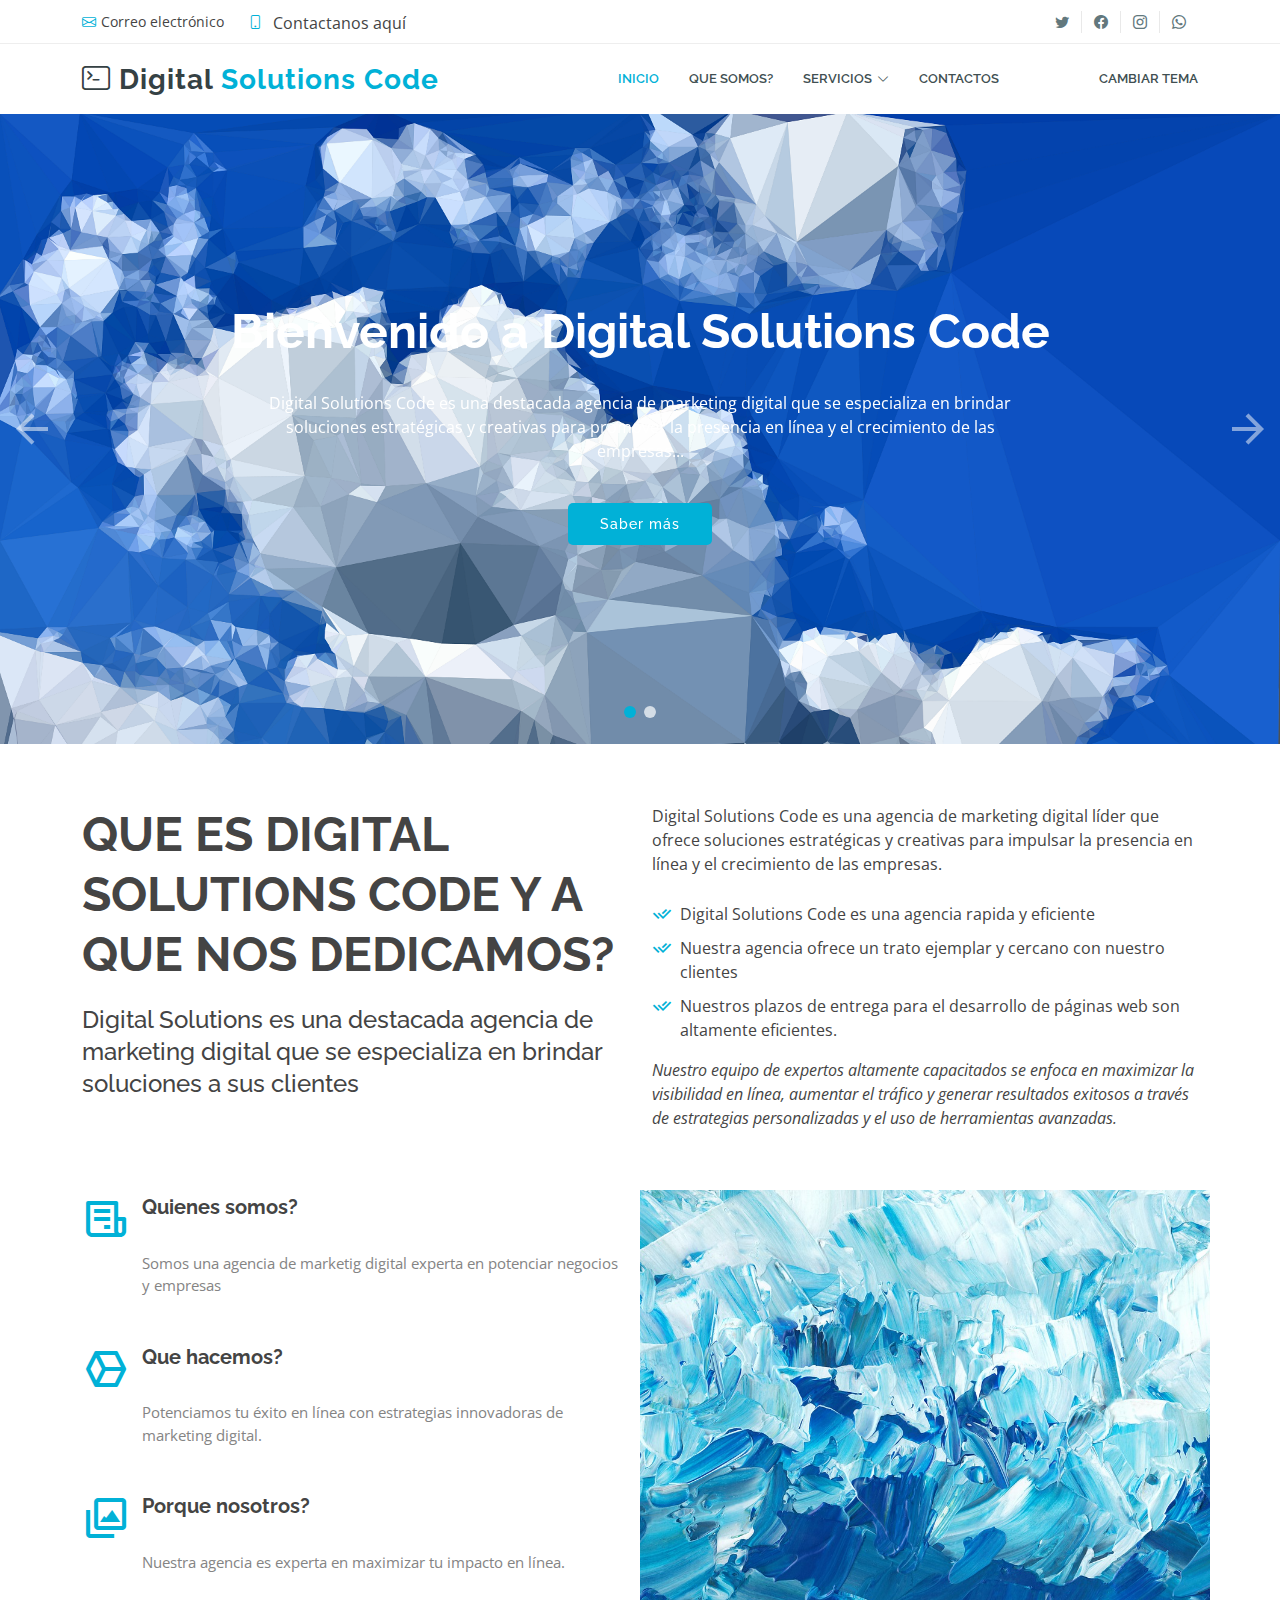
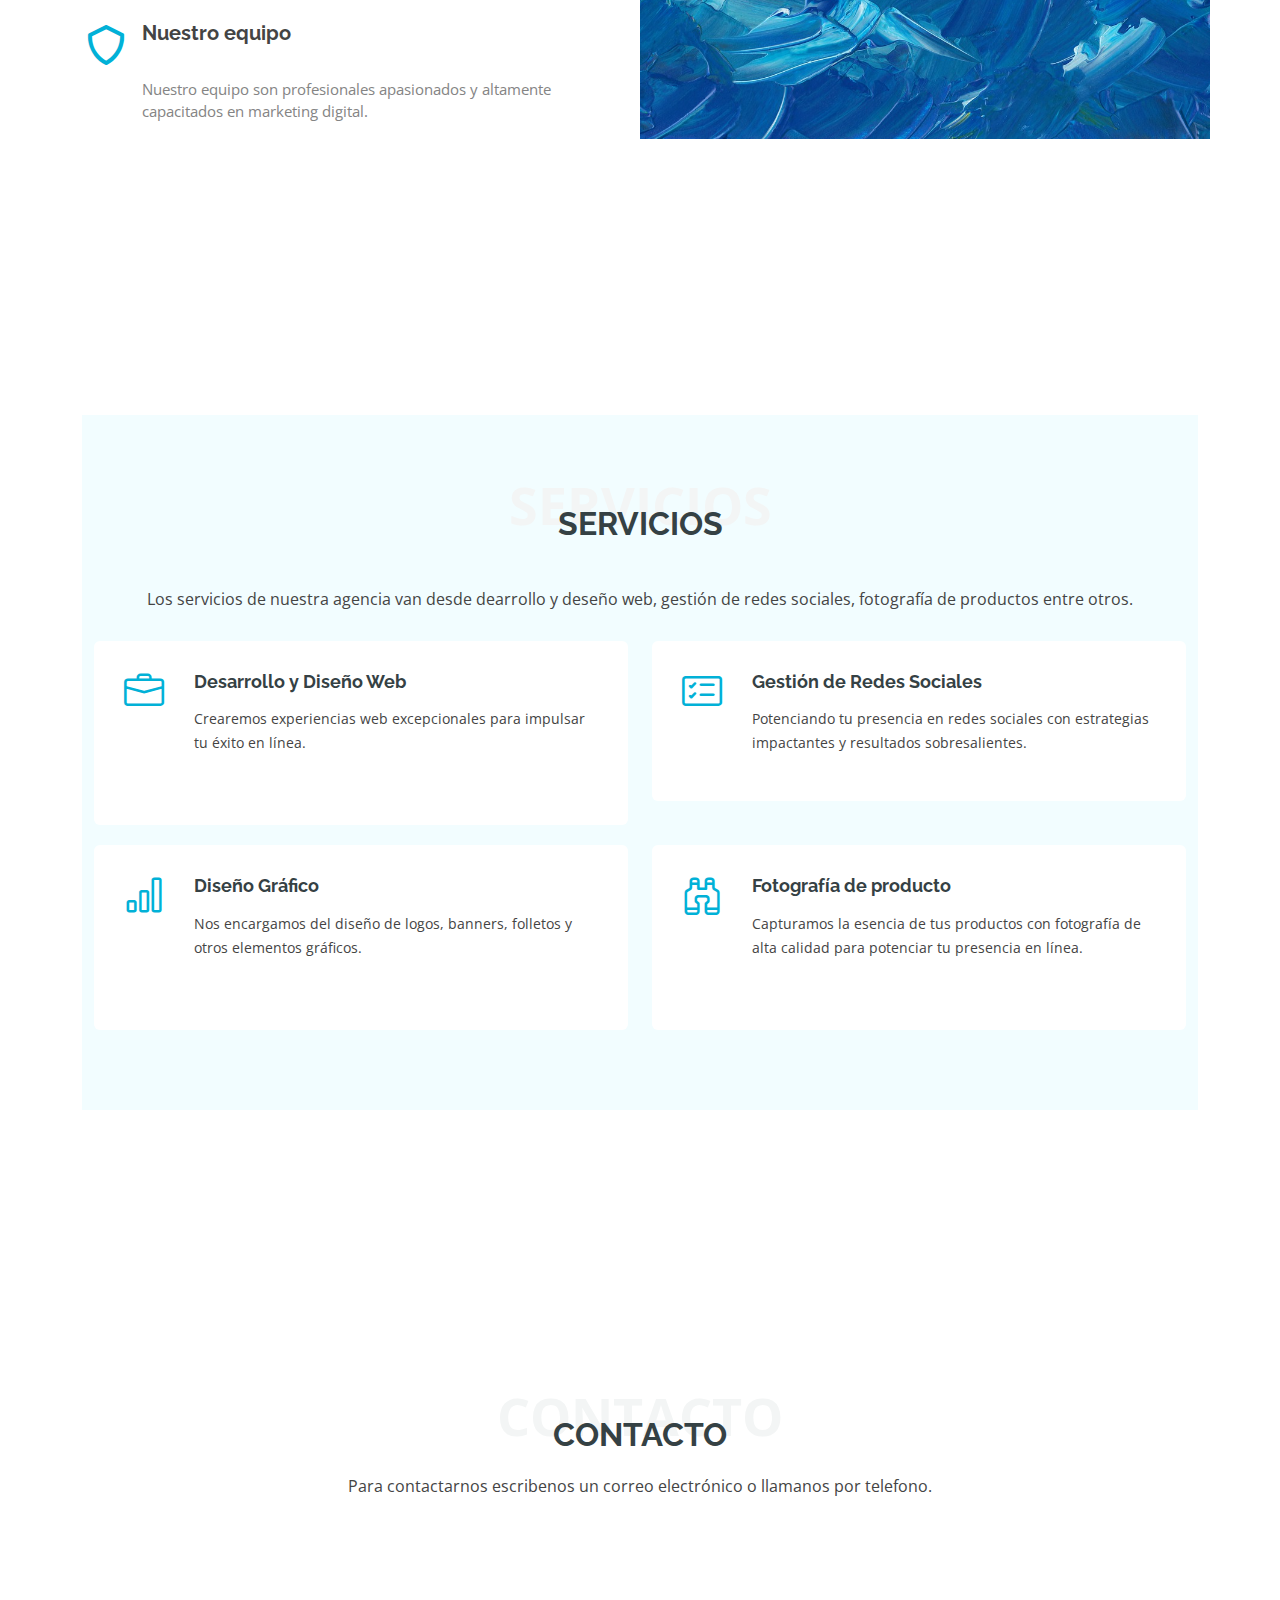
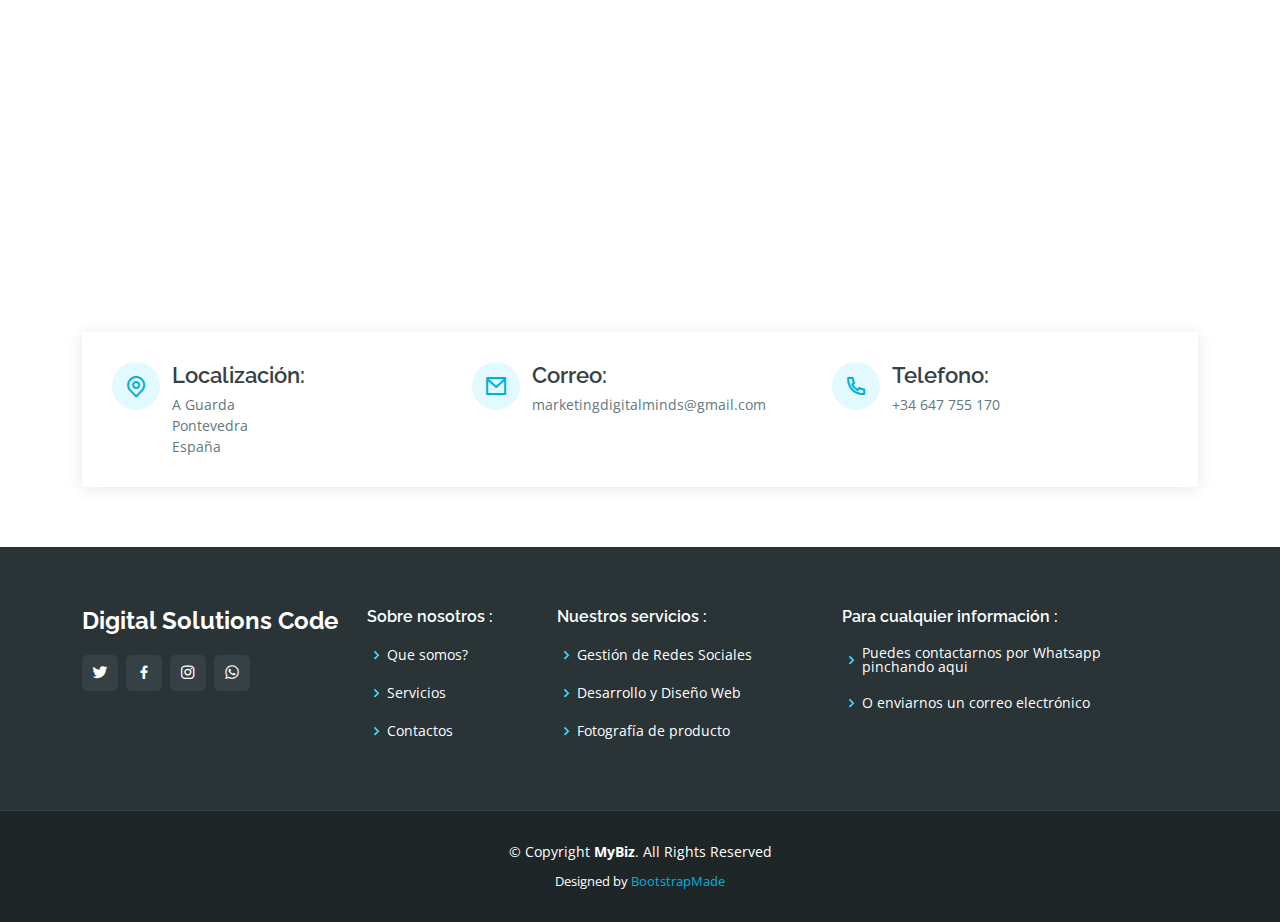
<file: index.html>
<!DOCTYPE html>
<html lang="ES_es">

<head>
  <meta charset="utf-8">
  <meta content="width=device-width, initial-scale=1.0" name="viewport">

  <title>Digital Solutions Code</title>
  <meta content="" name="description">
  <meta content="" name="keywords">

  <!-- Favicons -->
  <link href="assets/img/logo.png" rel="icon">
  <link href="assets/img/apple-touch-icon.png" rel="apple-touch-icon">

  <!-- Google Fonts -->
  <link
    href="https://fonts.googleapis.com/css?family=Open+Sans:300,300i,400,400i,600,600i,700,700i|Raleway:300,300i,400,400i,500,500i,600,600i,700,700i|Poppins:300,300i,400,400i,500,500i,600,600i,700,700i"
    rel="stylesheet">

  <!-- Vendor CSS Files -->
  <link href="assets/vendor/animate.css/animate.min.css" rel="stylesheet">
  <link href="assets/vendor/bootstrap/css/bootstrap.min.css" rel="stylesheet">
  <link href="assets/vendor/bootstrap-icons/bootstrap-icons.css" rel="stylesheet">
  <link href="assets/vendor/boxicons/css/boxicons.min.css" rel="stylesheet">
  <link href="assets/vendor/glightbox/css/glightbox.min.css" rel="stylesheet">
  <link href="assets/vendor/remixicon/remixicon.css" rel="stylesheet">
  <link href="assets/vendor/swiper/swiper-bundle.min.css" rel="stylesheet">

  <!-- Template Main CSS File -->
  <link href="assets/css/style2.css" rel="stylesheet">
</head>

<body>

  <!-- ======= Top Bar ======= -->
  <section id="topbar" class="fixed-top d-flex align-items-center">
    <div class="container d-flex justify-content-center justify-content-md-between">
      <div class="contact-info d-flex align-items-center">
        <i class="bi bi-envelope d-flex align-items-center"><a
            href="https://mail.google.com/mail/?view=cm&fs=1&tf=1&to=marketingdigitalminds@gmail.com"
            target="_blank">Correo electrónico</a></i>
        <i class="bi bi-phone d-flex align-items-center ms-4"><span><a
              href="https://api.whatsapp.com/send?phone=34647755170&amp;text=Hola%21%20Quisiera%20m%C3%A1s%20informaci%C3%B3n%20sobre%20la agencia%20"
              class="btn btn-pricing btn-block" target="_blank">Contactanos aquí</a></span></i>
      </div>
      <div class="social-links d-none d-md-flex">
        <a href="#" class="twitter"><i class="bi bi-twitter"></i></a>
        <a href="#" class="facebook"><i class="bi bi-facebook"></i></a>
        <a href="#" class="instagram"><i class="bi bi-instagram"></i></a>
        <a href="https://api.whatsapp.com/send?phone=34647755170&amp;text=Hola%21%20Quisiera%20m%C3%A1s%20informaci%C3%B3n%20sobre%20la agencia%20"
          class="whatsapp"><i class="bi bi-whatsapp"></i></i></a>
      </div>
    </div>
  </section>

  <!-- ======= Header ======= -->
  <header id="header" class="fixed-top d-flex align-items-center">
    <div class="container d-flex align-items-center justify-content-between">

      <div class="logo">
        <h1><a img="assets/img/logo.png"></a><a href="index.html"><i class="bi bi-terminal"></i> Digital
            <span>Solutions Code</span></a></h1>
      </div>

      <nav id="navbar" class="navbar">
        <ul>
          <li><a class="nav-link scrollto active" href="#hero">Inicio</a></li>
          <li><a class="nav-link scrollto" href="#about">Que somos?</a></li>
          <li class="dropdown"><a href="#services"><span>Servicios</span> <i class="bi bi-chevron-down"></i></a>
            <ul>
              <li><a href="GestióndeRedesSociales.html">Gestión de Redes Sociales</a></li>
              <li><a href="DesarrolloyDiseñoWeb.html">Desarrollo y Diseño Web</a></li>
              <li><a href="DiseñoGráfico.html">Diseño Gráfico</a></li>
              <li><a href="Fotografíadeproducto.html">Fotografía de producto</a></li>
            </ul>
          </li>
          <li><a class="nav-link scrollto" href="#contact">Contactos</a></li>
          <li><button id="miBoton">Cambiar tema</button></li>
        </ul>
        <i class="bi bi-list mobile-nav-toggle"></i>
      </nav><!-- .navbar -->

    </div>
  </header><!-- End Header -->

  <!-- ======= Hero Section ======= -->
  <section id="hero">
    <div class="hero-container">
      <div id="heroCarousel" data-bs-interval="5000" class="carousel slide carousel-fade" data-bs-ride="carousel">

        <ol class="carousel-indicators" id="hero-carousel-indicators"></ol>

        <div class="carousel-inner" role="listbox">

          <!-- Slide 1 -->
          <div class="carousel-item active" style="background-image: url(assets/img/slide/oficina1.jpg);">
            <div class="carousel-container">
              <div class="carousel-content">
                <h2 class="animate__animated animate__fadeInDown">Bienvenido a <span>Digital Solutions Code</span></h2>
                <p class="animate__animated animate__fadeInUp">Digital Solutions Code es una destacada agencia de
                  marketing
                  digital que se especializa en brindar soluciones estratégicas y creativas para promover la presencia
                  en línea y el crecimiento de las empresas... </p>
                <a href="#about" class="btn-get-started scrollto animate__animated animate__fadeInUp">Saber más</a>
              </div>
            </div>
          </div>

          <!-- Slide 2 -->
          <div class="carousel-item" style="background-image: url(assets/img/slide/oficina1.jpg);">
            <div class="carousel-container">
              <div class="carousel-content">
                <h2 class="animate__animated animate__fadeInDown">Nuestros servicios</h2>
                <p class="animate__animated animate__fadeInUp">El equipo de Digital Solutions Code está compuesto por
                  profesionales altamente capacitados y apasionados por el marketing digital. Estos expertos tienen un
                  profundo conocimiento de las últimas tendencias y mejores prácticas en áreas clave como marketing en
                  redes sociales, marketing de
                  contenidos, publicidad en línea y análisis web...</p>
                <a href="#services" class="btn-get-started scrollto animate__animated animate__fadeInUp">Saber más</a>
              </div>
            </div>
          </div>

        </div>

        <a class="carousel-control-prev" href="#heroCarousel" role="button" data-bs-slide="prev">
          <span class="carousel-control-prev-icon ri-arrow-left-line" aria-hidden="true"></span>
        </a>

        <a class="carousel-control-next" href="#heroCarousel" role="button" data-bs-slide="next">
          <span class="carousel-control-next-icon ri-arrow-right-line" aria-hidden="true"></span>
        </a>

      </div>
    </div>
  </section><!-- End Hero -->

  <main id="main">

    <!-- ======= About Section ======= -->
    <section id="about" class="about">
      <div class="container">

        <div class="row content">
          <div class="col-lg-6">

            <h2>Que es Digital Solutions Code y a que nos dedicamos?</h2>
            <h3>Digital Solutions es una destacada agencia de marketing digital que se especializa en brindar soluciones
              a
              sus clientes</h3>
          </div>
          <div class="col-lg-6 pt-4 pt-lg-0">
            <p>
              Digital Solutions Code es una agencia de marketing digital líder que ofrece soluciones estratégicas y
              creativas
              para impulsar la presencia en línea y el crecimiento de las empresas.
            </p>
            <ul>
              <li><i class="ri-check-double-line"></i> Digital Solutions Code es una agencia rapida y eficiente</li>
              <li><i class="ri-check-double-line"></i> Nuestra agencia ofrece un trato ejemplar y cercano con nuestro
                clientes</li>
              <li><i class="ri-check-double-line"></i> Nuestros plazos de entrega para el desarrollo de páginas web son
                altamente eficientes.</li>
            </ul>
            <p class="fst-italic">
              Nuestro equipo de expertos altamente
              capacitados se enfoca en maximizar la visibilidad en línea, aumentar el tráfico y generar resultados
              exitosos a través de estrategias personalizadas y el uso de herramientas avanzadas.
            </p>
          </div>
        </div>

      </div>
    </section><!-- End About Section -->

    <!-- ======= About List Section ======= -->
    <section id="about-list" class="about-list">
      <div class="container">

        <div class="row">
          <div class="col-lg-6 order-2 order-lg-1">
            <div class="icon-box mt-5 mt-lg-0">
              <i class="bx bx-receipt"></i>
              <h4>Quienes somos?</h4>
              <p><br>Somos una agencia de marketig digital experta en potenciar negocios y empresas</p>
            </div>
            <div class="icon-box mt-5">
              <i class="bx bx-cube-alt"></i>
              <h4>Que hacemos?</h4>
              <p><br>Potenciamos tu éxito en línea con estrategias innovadoras de marketing digital.</p>
            </div>
            <div class="icon-box mt-5">
              <i class="bx bx-images"></i>
              <h4>Porque nosotros?</h4>
              <p><br>Nuestra agencia es experta en maximizar tu impacto en línea.</p>
            </div>
            <div class="icon-box mt-5">
              <i class="bx bx-shield"></i>
              <h4>Nuestro equipo</h4>
              <p><br>Nuestro equipo son profesionales apasionados y altamente capacitados en marketing digital.</p>
            </div>
          </div>
          <div class="image col-lg-6 order-1 order-lg-2" style='background-image: url("assets/img/webdesign3.jpg");'>
          </div>
        </div>

      </div>
    </section><!-- End About List Section -->

    <!-- ======= Services Section ======= -->
    <section id="services" class="testimonials">
      <div class="container position-relative">
        <p><br><br><br><br><br></p>
        <section id="services" class="services section-bg">
          <div class="container">

            <div class="section-title">
              <span>Servicios</span>
              <h2>Servicios</h2>
              <p><br></p>
              <p>Los servicios de nuestra agencia van desde dearrollo y deseño web, gestión de redes sociales,
                fotografía de productos entre otros.</p>
            </div>

            <div class="row">
              <div class="col-md-6">
                <div class="icon-box">
                  <i class="bi bi-briefcase"></i>
                  <h4><a href="DesarrolloyDiseñoWeb.html">Desarrollo y Diseño Web</a></h4>
                  <p>Crearemos experiencias web excepcionales para impulsar tu éxito en línea.<br><br></p>
                </div>
              </div>
              <div class="col-md-6 mt-4 mt-md-0">
                <div class="icon-box">
                  <i class="bi bi-card-checklist"></i>
                  <h4><a href="GestióndeRedesSociales.html">Gestión de Redes Sociales</a></h4>
                  <p>Potenciando tu presencia en redes sociales con estrategias impactantes y resultados
                    sobresalientes.</p>
                </div>
              </div>
              <div class="col-md-6 mt-4 mt-md-0">
                <div class="icon-box">
                  <i class="bi bi-bar-chart"></i>
                  <h4><a href="DiseñoGráfico.html">Diseño Gráfico</a></h4>
                  <p>Nos encargamos del diseño de logos, banners, folletos y otros elementos gráficos.<br><br>
                  </p>
                </div>
              </div>
              <div class="col-md-6 mt-4 mt-md-0">
                <div class="icon-box">
                  <i class="bi bi-binoculars"></i>
                  <h4><a href="Fotografíadeproducto.html">Fotografía de producto</a></h4>
                  <p> Capturamos la esencia de tus productos con fotografía de alta calidad para potenciar tu
                    presencia en
                    línea.<br><br></p>
                </div>
              </div>
            </div>
        </section>
        <p><br><br><br><br><br></p>
      </div>
    </section>
    <!-- End Services Section -->

    <!-- ======= Contact Section ======= -->
    <section id="contact" class="contact">
      <div class="container">
        <div class="section-title">
          <span>Contacto</span>
          <h2>Contacto</h2>
          <p>Para contactarnos escribenos un correo electrónico o llamanos por telefono.<br></p>
        </div>
      </div>

      <div class="map">
        <iframe style="border:0; width: 100%; height: 350px;"
          src="https://www.google.com/maps/embed?pb=!1m18!1m12!1m3!1d27484.546209291722!2d-8.872045748601758!3d41.906335254100924!2m3!1f0!2f0!3f0!3m2!1i1024!2i768!4f13.1!3m3!1m2!1s0xd25ea94367a9ec1%3A0xb2e0f88bc2beb0de!2sLa%20Guardia%2C%20Pontevedra%2C%20Espa%C3%B1a!5e1!3m2!1ses!2spt!4v1684887028011!5m2!1ses!2spt"
          frameborder="0" allowfullscreen></iframe>
      </div>

      <div class="container">

        <div class="info-wrap mt-5">
          <div class="row">
            <div class="col-lg-4 info">
              <i class="ri-map-pin-line"></i>
              <h4>Localización:</h4>
              <p>A Guarda<br>Pontevedra<br>España</p>
            </div>

            <div class="col-lg-4 info mt-4 mt-lg-0">
              <i class="ri-mail-line"></i>
              <h4>Correo:</h4>
              <p>marketingdigitalminds@gmail.com</p>
            </div>

            <div class="col-lg-4 info mt-4 mt-lg-0">
              <i class="ri-phone-line"></i>
              <h4>Telefono:</h4>
              <p>+34 647 755 170</p>
            </div>
          </div>
        </div>

      </div>
    </section><!-- End Contact Section -->

  </main><!-- End #main -->

  <!-- ======= Footer ======= -->
  <footer id="footer">
    <div class="footer-top">
      <div class="container">
        <div class="row">

          <div class="col-lg-3 col-md-6">
            <div class="footer-info">
              <h3>Digital Solutions Code</h3>
              <div class="social-links mt-3">
                <a href="#" class="twitter"><i class="bx bxl-twitter"></i></a>
                <a href="#" class="facebook"><i class="bx bxl-facebook"></i></a>
                <a href="#" class="instagram"><i class="bx bxl-instagram"></i></a>
                <a href="https://api.whatsapp.com/send?phone=34647755170&amp;text=Hola%21%20Quisiera%20m%C3%A1s%20informaci%C3%B3n%20sobre%20la agencia%20"
                  class="whatsapp"><i class="bx bxl-whatsapp"></i></a>
              </div>
            </div>
          </div>

          <div class="col-lg-2 col-md-6 footer-links">
            <h4>Sobre nosotros :</h4>
            <ul>
              <li><i class="bx bx-chevron-right"></i> <a href="#about">Que somos?</a></li>
              <li><i class="bx bx-chevron-right"></i> <a href="#services">Servicios</a></li>
              <li><i class="bx bx-chevron-right"></i> <a href="#contact">Contactos</a></li>
            </ul>
          </div>


          <div class="col-lg-3 col-md-6 footer-links">
            <h4>Nuestros servicios :</h4>
            <ul>
              <li><i class="bx bx-chevron-right"></i> <a href="GestióndeRedesSociales.html">Gestión de Redes
                  Sociales</a></li>
              <li><i class="bx bx-chevron-right"></i> <a href="DesarrolloyDiseñoWeb.html">Desarrollo y Diseño Web</a>
              </li>
              <li><i class="bx bx-chevron-right"></i> <a href="Fotografíadeproducto.html">Fotografía de producto</a>
              </li>
            </ul>
          </div>
          <div class="col-lg-3 col-md-6 footer-links">
            <h4>Para cualquier información :</h4>
            <ul>
              <li><i class="bx bx-chevron-right"></i> <a
                  href="https://api.whatsapp.com/send?phone=34647755170&amp;text=Hola%21%20Quisiera%20m%C3%A1s%20informaci%C3%B3n%20sobre%20la agencia%20">Puedes
                  contactarnos por Whatsapp pinchando aqui</a></li>
              <li><i class="bx bx-chevron-right"></i> <a
                  href="https://mail.google.com/mail/?view=cm&fs=1&tf=1&to=marketingdigitalminds@gmail.com">O enviarnos
                  un correo electrónico</a></li>
            </ul>
          </div>

        </div>
      </div>
    </div>
    <div class="container">
      <div class="copyright">
        &copy; Copyright <strong><span>MyBiz</span></strong>. All Rights Reserved
      </div>
      <div class="credits">
        Designed by <a href="">BootstrapMade</a>
      </div>
    </div>
  </footer><!-- End Footer -->

  <a href="#" class="back-to-top d-flex align-items-center justify-content-center"><i
      class="bi bi-arrow-up-short"></i></a>
  <!-- Vendor JS Files -->
  <script src="assets/vendor/purecounter/purecounter_vanilla.js"></script>
  <script src="assets/vendor/bootstrap/js/bootstrap.bundle.min.js"></script>
  <script src="assets/vendor/glightbox/js/glightbox.min.js"></script>
  <script src="assets/vendor/isotope-layout/isotope.pkgd.min.js"></script>
  <script src="assets/vendor/swiper/swiper-bundle.min.js"></script>
  <script src="assets/vendor/php-email-form/validate.js"></script>

  <!-- Template Main JS File -->
  <script src="assets/js/main.js"></script>

</body>

</html>
</file>
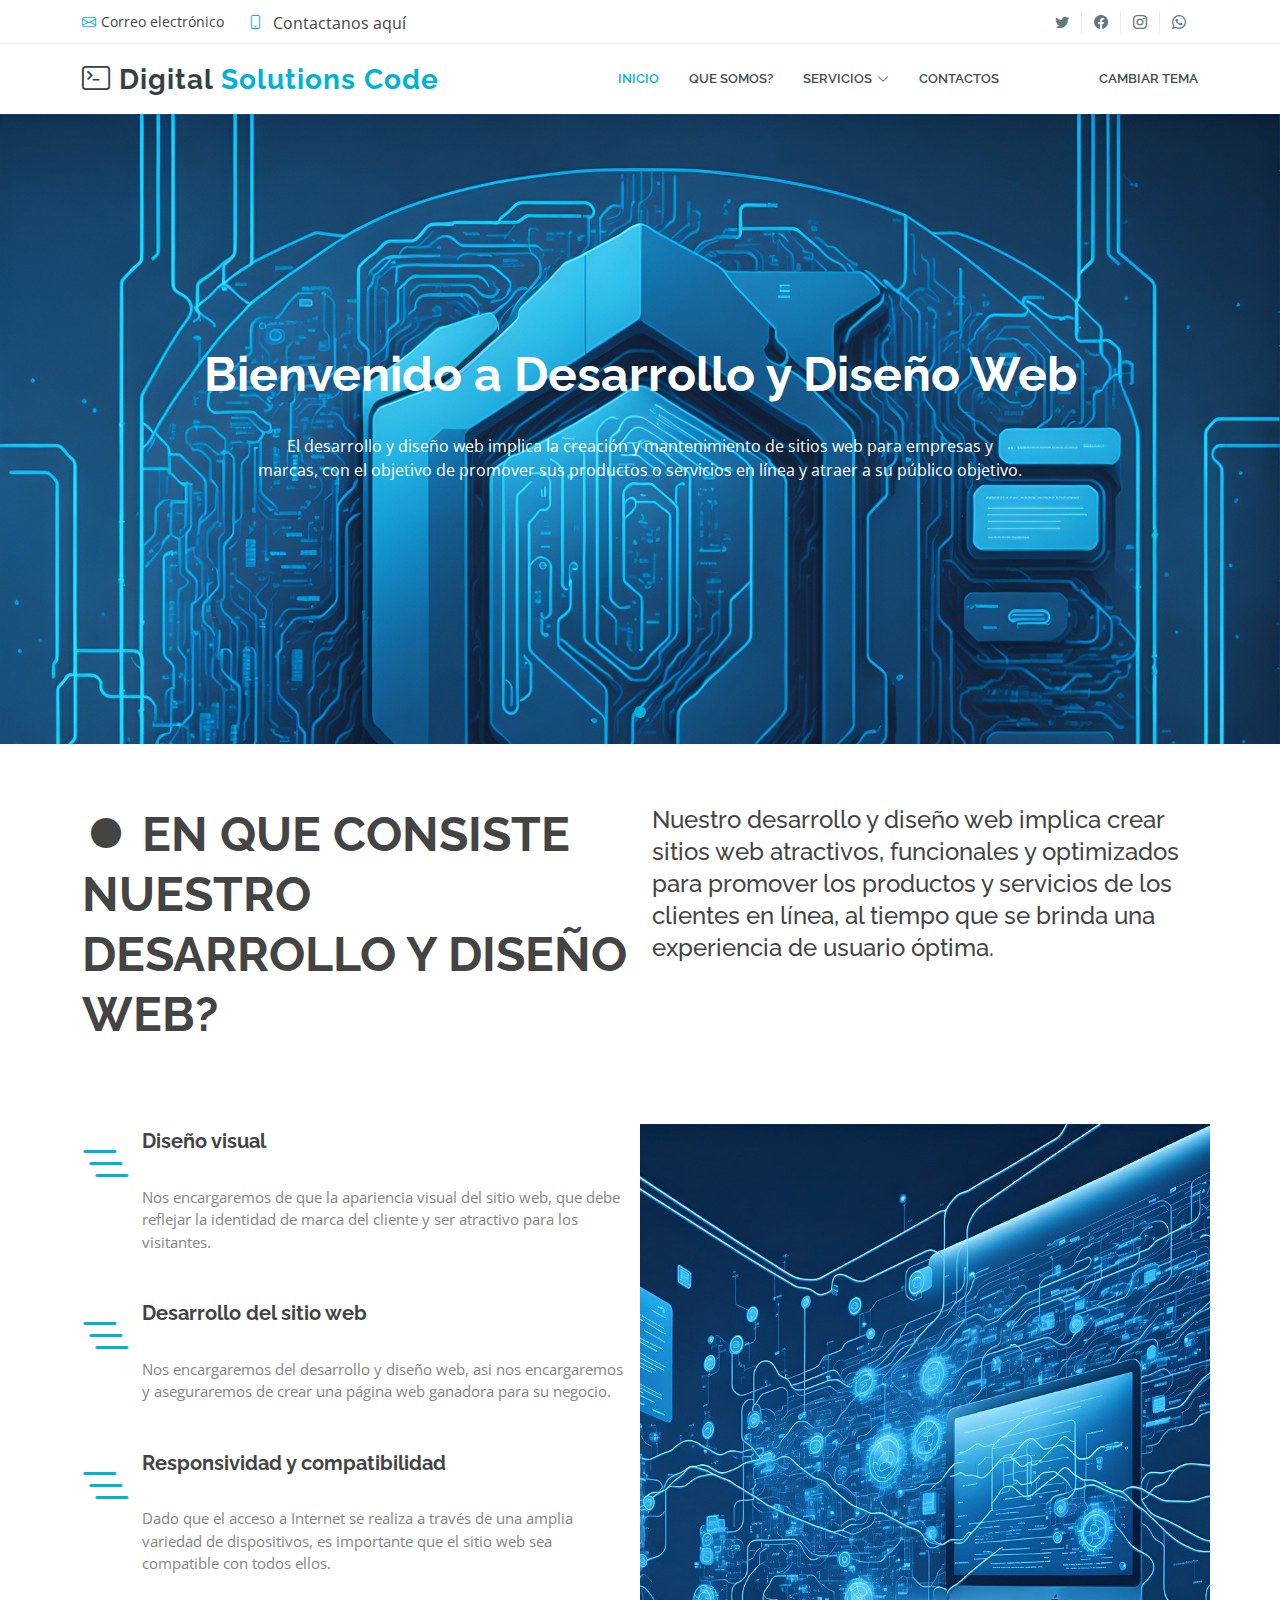
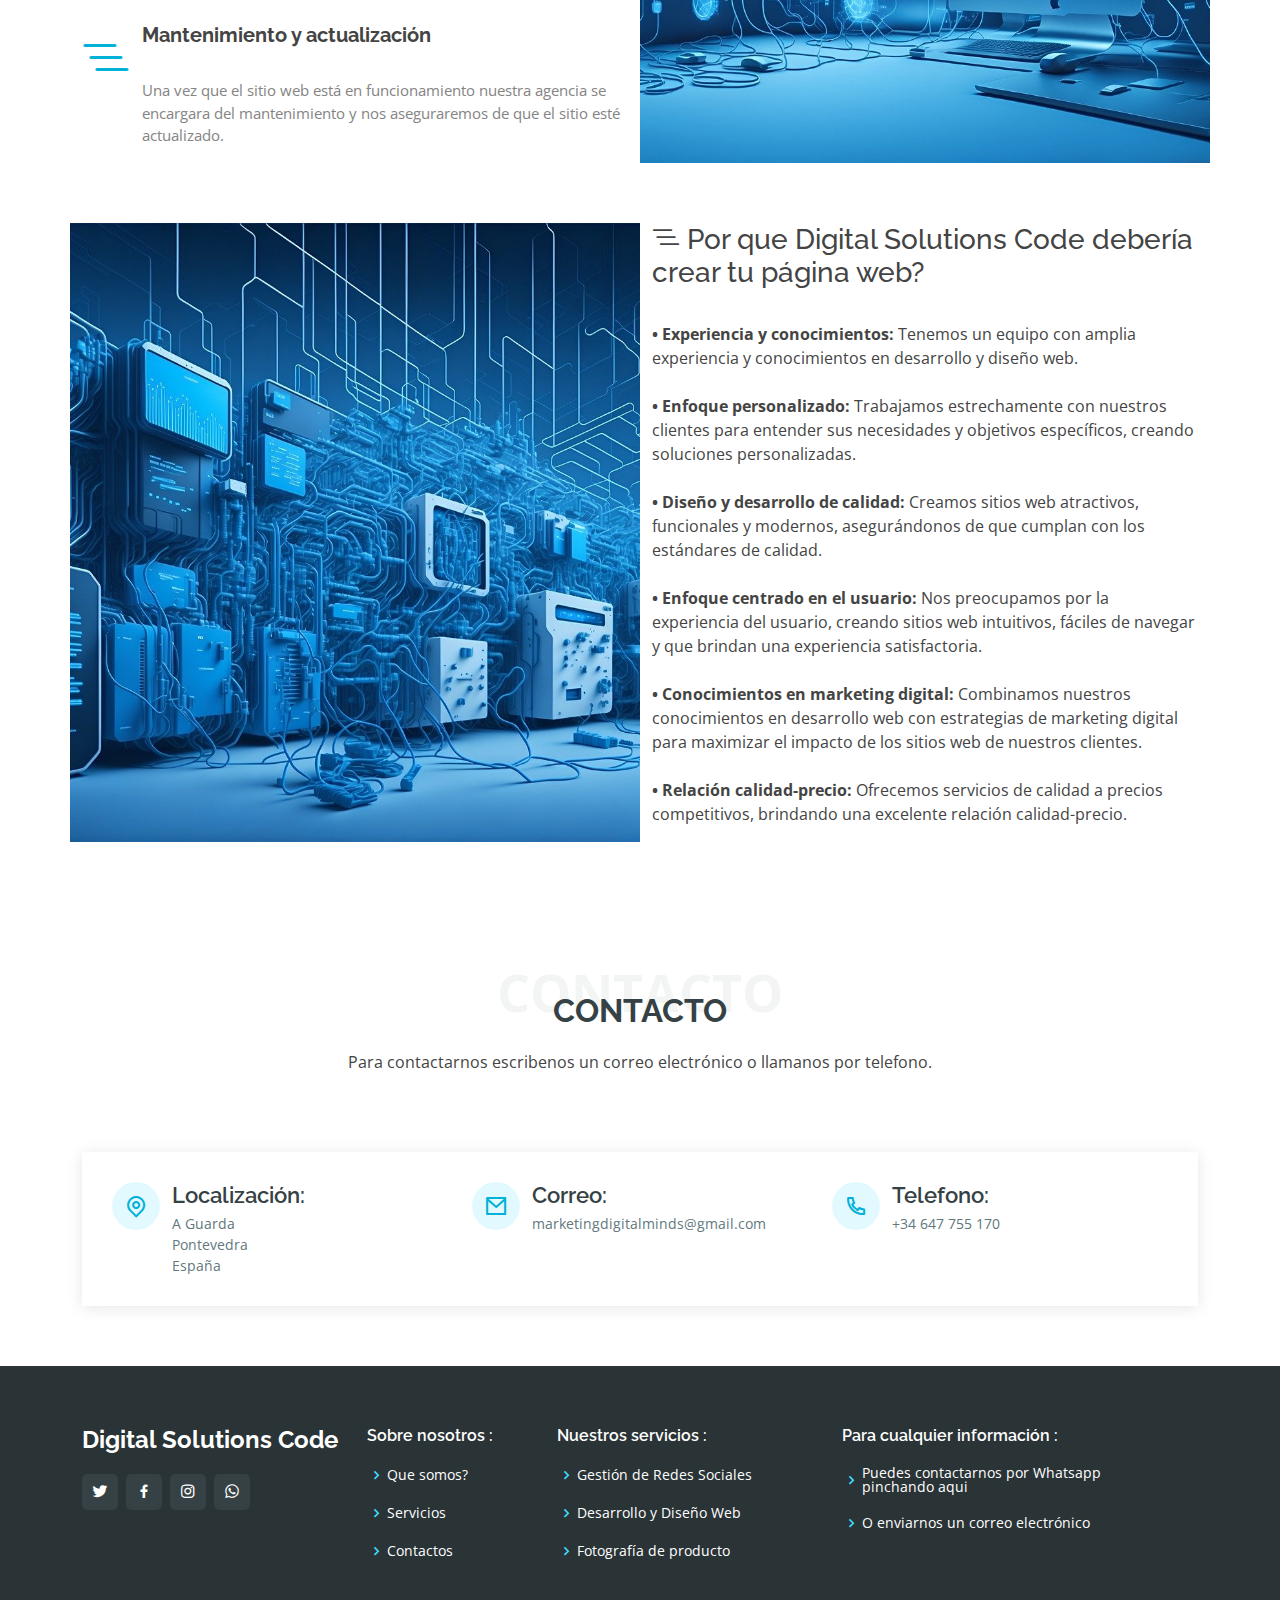
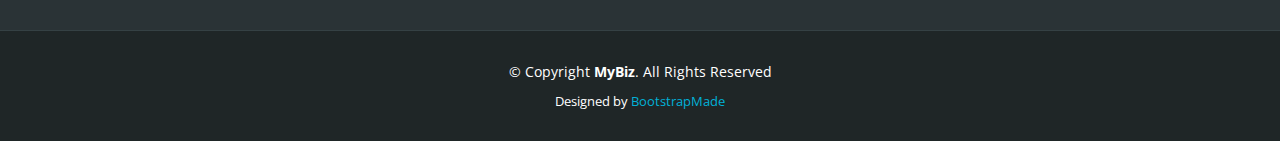
<file: DesarrolloyDiseñoWeb.html>
<!DOCTYPE html>
<html lang="ES_es">

<head>
  <meta charset="utf-8">
  <meta content="width=device-width, initial-scale=1.0" name="viewport">

  <title>Digital Solutions Code</title>
  <meta content="" name="description">
  <meta content="" name="keywords">

  <!-- Favicons -->
  <link href="assets/img/logo.png" rel="icon">
  <link href="assets/img/apple-touch-icon.png" rel="apple-touch-icon">

  <!-- Google Fonts -->
  <link
    href="https://fonts.googleapis.com/css?family=Open+Sans:300,300i,400,400i,600,600i,700,700i|Raleway:300,300i,400,400i,500,500i,600,600i,700,700i|Poppins:300,300i,400,400i,500,500i,600,600i,700,700i"
    rel="stylesheet">

  <!-- Vendor CSS Files -->
  <link href="assets/vendor/animate.css/animate.min.css" rel="stylesheet">
  <link href="assets/vendor/bootstrap/css/bootstrap.min.css" rel="stylesheet">
  <link href="assets/vendor/bootstrap-icons/bootstrap-icons.css" rel="stylesheet">
  <link href="assets/vendor/boxicons/css/boxicons.min.css" rel="stylesheet">
  <link href="assets/vendor/glightbox/css/glightbox.min.css" rel="stylesheet">
  <link href="assets/vendor/remixicon/remixicon.css" rel="stylesheet">
  <link href="assets/vendor/swiper/swiper-bundle.min.css" rel="stylesheet">

  <!-- Template Main CSS File -->
  <link href="assets/css/style2.css" rel="stylesheet">
</head>

<body>

  <!-- ======= Top Bar ======= -->
  <section id="topbar" class="fixed-top d-flex align-items-center">
    <div class="container d-flex justify-content-center justify-content-md-between">
      <div class="contact-info d-flex align-items-center">
        <i class="bi bi-envelope d-flex align-items-center"><a
            href="https://mail.google.com/mail/?view=cm&fs=1&tf=1&to=marketingdigitalminds@gmail.com"
            target="_blank">Correo electrónico</a></i>
        <i class="bi bi-phone d-flex align-items-center ms-4"><span><a
              href="https://api.whatsapp.com/send?phone=34647755170&amp;text=Hola%21%20Quisiera%20m%C3%A1s%20informaci%C3%B3n%20sobre%20la agencia%20"
              class="btn btn-pricing btn-block" target="_blank">Contactanos aquí</a></span></i>
      </div>
      <div class="social-links d-none d-md-flex">
        <a href="#" class="twitter"><i class="bi bi-twitter"></i></a>
        <a href="#" class="facebook"><i class="bi bi-facebook"></i></a>
        <a href="#" class="instagram"><i class="bi bi-instagram"></i></a>
        <a href="https://api.whatsapp.com/send?phone=34647755170&amp;text=Hola%21%20Quisiera%20m%C3%A1s%20informaci%C3%B3n%20sobre%20la agencia%20"
          class="whatsapp"><i class="bi bi-whatsapp"></i></i></a>
      </div>
    </div>
  </section>

  <!-- ======= Header ======= -->
  <header id="header" class="fixed-top d-flex align-items-center">
    <div class="container d-flex align-items-center justify-content-between">

      <div class="logo">
        <h1><a img="assets/img/logo.png"></a><a href="index.html"><i class="bi bi-terminal"></i> Digital <span>Solutions
              Code</span></a></h1>
      </div>

      <nav id="navbar" class="navbar">
        <ul>
          <li><a class="nav-link scrollto active" href="#hero">Inicio</a></li>
          <li><a class="nav-link scrollto" href="#about">Que somos?</a></li>
          <li class="dropdown"><a href="#services"><span>Servicios</span> <i class="bi bi-chevron-down"></i></a>
            <ul>
              <li><a href="GestióndeRedesSociales.html">Gestión de Redes Sociales</a></li>
              <li><a href="DesarrolloyDiseñoWeb.html">Desarrollo y Diseño Web</a></li>
              <li><a href="DiseñoGráfico.html">Diseño Gráfico</a></li>
              <li><a href="Fotografíadeproducto.html">Fotografía de producto</a></li>
            </ul>
          </li>
          <li><a class="nav-link scrollto" href="#contact">Contactos</a></li>
          <li><button id="miBoton">Cambiar tema</button></li>
        </ul>
        <i class="bi bi-list mobile-nav-toggle"></i>
      </nav><!-- .navbar -->

    </div>
  </header><!-- End Header -->

  <!-- ======= Hero Section ======= -->
  <section id="hero">
    <div class="hero-container">
      <div id="heroCarousel" data-bs-interval="5000" class="carousel slide carousel-fade" data-bs-ride="carousel">

        <ol class="carousel-indicators" id="hero-carousel-indicators"></ol>

        <div class="carousel-inner" role="listbox">

          <!-- Slide 1 -->
          <div class="carousel-item active"
            style="background-image: url(assets/img/slide/technology-8003280_1920.jpg);">
            <div class="carousel-container">
              <div class="carousel-content">
                <h2 class="animate__animated animate__fadeInDown">Bienvenido a <span>Desarrollo y Diseño Web</span></h2>
                <p class="animate__animated animate__fadeInUp">El desarrollo y diseño web implica la creación y
                  mantenimiento de sitios web para empresas y marcas, con el objetivo de promover sus productos o
                  servicios en línea y atraer a su público objetivo. </p>
              </div>
            </div>
          </div>
        </div>
      </div>
    </div>
  </section><!-- End Hero -->

  <main id="main">

    <!-- ======= About Section ======= -->
    <section id="about" class="about">
      <div class="container">

        <div class="row content">
          <div class="col-lg-6">

            <h2><i class="bi bi-record-fill"></i> En que consiste nuestro desarrollo y diseño web?</h2>
          </div>
          <div class="col-lg-6 pt-4 pt-lg-0">
            <h3>Nuestro desarrollo y diseño web implica crear sitios web atractivos, funcionales y optimizados para
              promover los productos y servicios de los clientes en línea, al tiempo que se brinda una experiencia de
              usuario óptima.</h3>
          </div>
        </div>

      </div>
    </section>
    <!-- End About Section -->

    <!-- ======= About List Section ======= -->
    <section id="about-list" class="about-list">
      <div class="container">

        <div class="row">
          <div class="col-lg-6 order-2 order-lg-1">
            <div class="icon-box mt-5 mt-lg-0">
              <i class="bi bi-list-nested"></i>
              <h4>Diseño visual</h4>
              <p><br>Nos encargaremos de que la apariencia visual del sitio web, que debe reflejar la identidad de marca
                del cliente y ser atractivo para los visitantes. </p>
            </div>
            <div class="icon-box mt-5">
              <i class="bi bi-list-nested"></i>
              <h4>Desarrollo del sitio web</h4>
              <p><br>Nos encargaremos del desarrollo y diseño web, asi nos encargaremos y aseguraremos de crear una
                página web ganadora para su negocio.</p>
            </div>
            <div class="icon-box mt-5">
              <i class="bi bi-list-nested"></i>
              <h4>Responsividad y compatibilidad</h4>
              <p><br>Dado que el acceso a Internet se realiza a través de una amplia variedad de dispositivos, es
                importante que el sitio web sea compatible con todos ellos.</p>
            </div>
            <div class="icon-box mt-5">
              <i class="bi bi-list-nested"></i>
              <h4>Mantenimiento y actualización</h4>
              <p><br>Una vez que el sitio web está en funcionamiento nuestra agencia se encargara del mantenimiento y
                nos aseguraremos de que el sitio esté actualizado.</p>
            </div>
          </div>
          <div class="image col-lg-6 order-1 order-lg-2"
            style='background-image: url("assets/img/ai-generated-8012398_1280.jpg");'>
          </div>
        </div>

      </div>
    </section><!-- End About List Section -->
    <!-- ======= About List Section ======= -->
    <section id="about-list" class="about-list">
      <div class="container">

        <div class="row">
          <div class="image col-lg-6 order-1 order-lg-1"
            style='background-image: url("assets/img/ai-generated-8011996_1280.jpg");'>
          </div>
          <div class="col-lg-6 order-2 order-lg-2">
            <div class="icon-box mt-5 mt-lg-0"></div>
            <h3><i class="bi bi-list-nested"></i> Por que Digital Solutions Code debería crear tu página web?
            </h3>
            <p>
              <br><b>• Experiencia y conocimientos:</b> Tenemos un equipo con amplia experiencia y conocimientos en desarrollo y
              diseño web.<br><br>

              <b>• Enfoque personalizado:</b> Trabajamos estrechamente con nuestros clientes para entender sus necesidades y
              objetivos específicos, creando soluciones personalizadas.<br><br>
              <b>• Diseño y desarrollo de calidad:</b> Creamos sitios web atractivos, funcionales y modernos, asegurándonos de
              que cumplan con los estándares de calidad.<br><br>

              <b>• Enfoque centrado en el usuario:</b> Nos preocupamos por la experiencia del usuario, creando sitios web
              intuitivos, fáciles de navegar y que brindan una experiencia satisfactoria.<br><br>

              <b>• Conocimientos en marketing digital:</b> Combinamos nuestros conocimientos en desarrollo web con estrategias de
              marketing digital para maximizar el impacto de los sitios web de nuestros clientes.<br><br>

              <b>• Relación calidad-precio:</b> Ofrecemos servicios de calidad a precios competitivos, brindando una excelente
              relación calidad-precio.
            </p>
          </div>
        </div>

      </div>
    </section><!-- End About List Section -->
    <!-- ======= Contact Section ======= -->
    <section id="contact" class="contact">
      <div class="container">
        <div class="section-title">
          <span>Contacto</span>
          <h2>Contacto</h2>
          <p>Para contactarnos escribenos un correo electrónico o llamanos por telefono.<br></p>
        </div>
      </div>

      <div class="container">

        <div class="info-wrap mt-5">
          <div class="row">
            <div class="col-lg-4 info">
              <i class="ri-map-pin-line"></i>
              <h4>Localización:</h4>
              <p>A Guarda<br>Pontevedra<br>España</p>
            </div>

            <div class="col-lg-4 info mt-4 mt-lg-0">
              <i class="ri-mail-line"></i>
              <h4>Correo:</h4>
              <p>marketingdigitalminds@gmail.com</p>
            </div>

            <div class="col-lg-4 info mt-4 mt-lg-0">
              <i class="ri-phone-line"></i>
              <h4>Telefono:</h4>
              <p>+34 647 755 170</p>
            </div>
          </div>
        </div>

      </div>
    </section><!-- End Contact Section -->

  </main><!-- End #main -->

  <!-- ======= Footer ======= -->
  <footer id="footer">
    <div class="footer-top">
      <div class="container">
        <div class="row">

          <div class="col-lg-3 col-md-6">
            <div class="footer-info">
              <h3>Digital Solutions Code</h3>
              <div class="social-links mt-3">
                <a href="#" class="twitter"><i class="bx bxl-twitter"></i></a>
                <a href="#" class="facebook"><i class="bx bxl-facebook"></i></a>
                <a href="#" class="instagram"><i class="bx bxl-instagram"></i></a>
                <a href="https://api.whatsapp.com/send?phone=34647755170&amp;text=Hola%21%20Quisiera%20m%C3%A1s%20informaci%C3%B3n%20sobre%20la agencia%20"
                  class="whatsapp"><i class="bx bxl-whatsapp"></i></a>
              </div>
            </div>
          </div>

          <div class="col-lg-2 col-md-6 footer-links">
            <h4>Sobre nosotros :</h4>
            <ul>
              <li><i class="bx bx-chevron-right"></i> <a href="#about">Que somos?</a></li>
              <li><i class="bx bx-chevron-right"></i> <a href="#services">Servicios</a></li>
              <li><i class="bx bx-chevron-right"></i> <a href="#contact">Contactos</a></li>
            </ul>
          </div>


          <div class="col-lg-3 col-md-6 footer-links">
            <h4>Nuestros servicios :</h4>
            <ul>
              <li><i class="bx bx-chevron-right"></i> <a href="GestióndeRedesSociales.html">Gestión de Redes
                  Sociales</a></li>
              <li><i class="bx bx-chevron-right"></i> <a href="DesarrolloyDiseñoWeb.html">Desarrollo y Diseño Web</a>
              </li>
              <li><i class="bx bx-chevron-right"></i> <a href="Fotografíadeproducto.html">Fotografía de producto</a>
              </li>
            </ul>
          </div>
          <div class="col-lg-3 col-md-6 footer-links">
            <h4>Para cualquier información :</h4>
            <ul>
              <li><i class="bx bx-chevron-right"></i> <a
                  href="https://api.whatsapp.com/send?phone=34647755170&amp;text=Hola%21%20Quisiera%20m%C3%A1s%20informaci%C3%B3n%20sobre%20la agencia%20">Puedes
                  contactarnos por Whatsapp pinchando aqui</a></li>
              <li><i class="bx bx-chevron-right"></i> <a
                  href="https://mail.google.com/mail/?view=cm&fs=1&tf=1&to=marketingdigitalminds@gmail.com">O enviarnos
                  un correo electrónico</a></li>
            </ul>
          </div>

        </div>
      </div>
    </div>
    <div class="container">
      <div class="copyright">
        &copy; Copyright <strong><span>MyBiz</span></strong>. All Rights Reserved
      </div>
      <div class="credits">
        Designed by <a href="">BootstrapMade</a>
      </div>
    </div>
  </footer><!-- End Footer -->

  <a href="#" class="back-to-top d-flex align-items-center justify-content-center"><i
      class="bi bi-arrow-up-short"></i></a>
  <!-- Vendor JS Files -->
  <script src="assets/vendor/purecounter/purecounter_vanilla.js"></script>
  <script src="assets/vendor/bootstrap/js/bootstrap.bundle.min.js"></script>
  <script src="assets/vendor/glightbox/js/glightbox.min.js"></script>
  <script src="assets/vendor/isotope-layout/isotope.pkgd.min.js"></script>
  <script src="assets/vendor/swiper/swiper-bundle.min.js"></script>
  <script src="assets/vendor/php-email-form/validate.js"></script>

  <!-- Template Main JS File -->
  <script src="assets/js/main.js"></script>

</body>

</html>
</file>
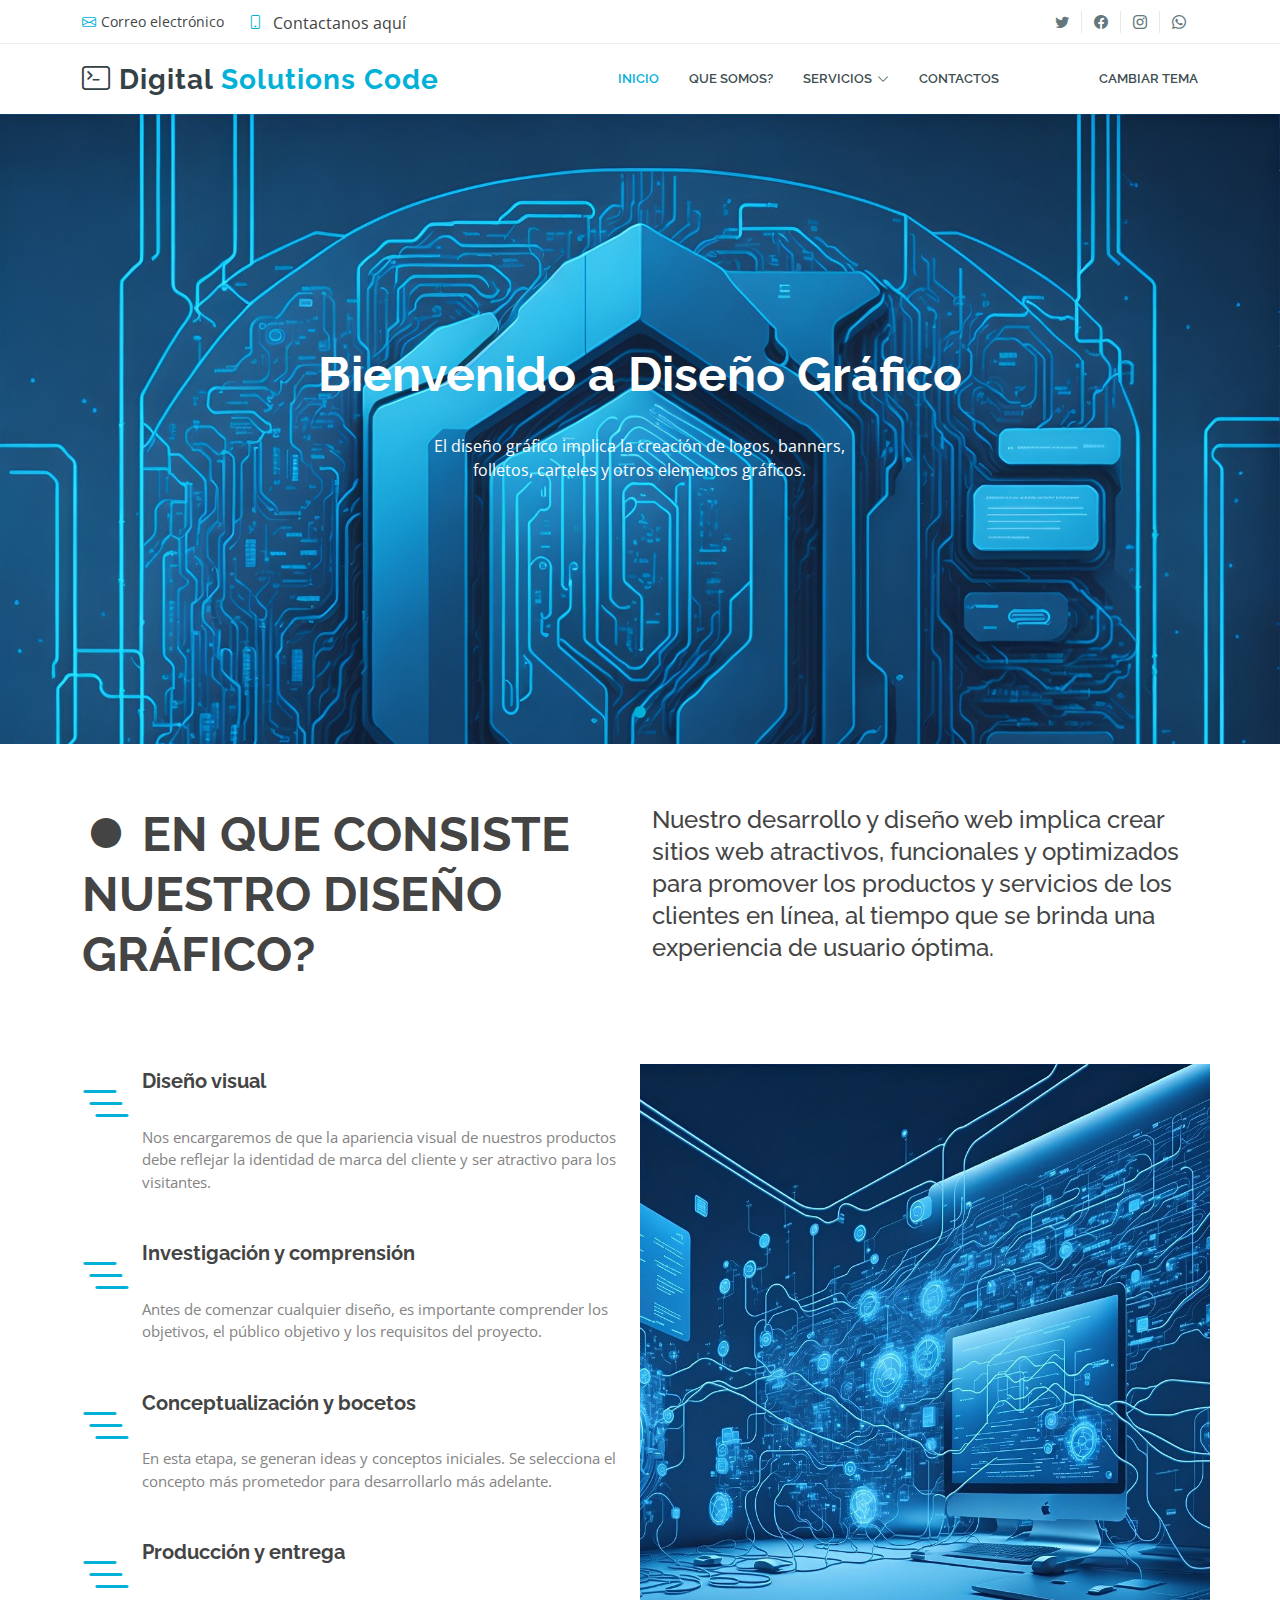
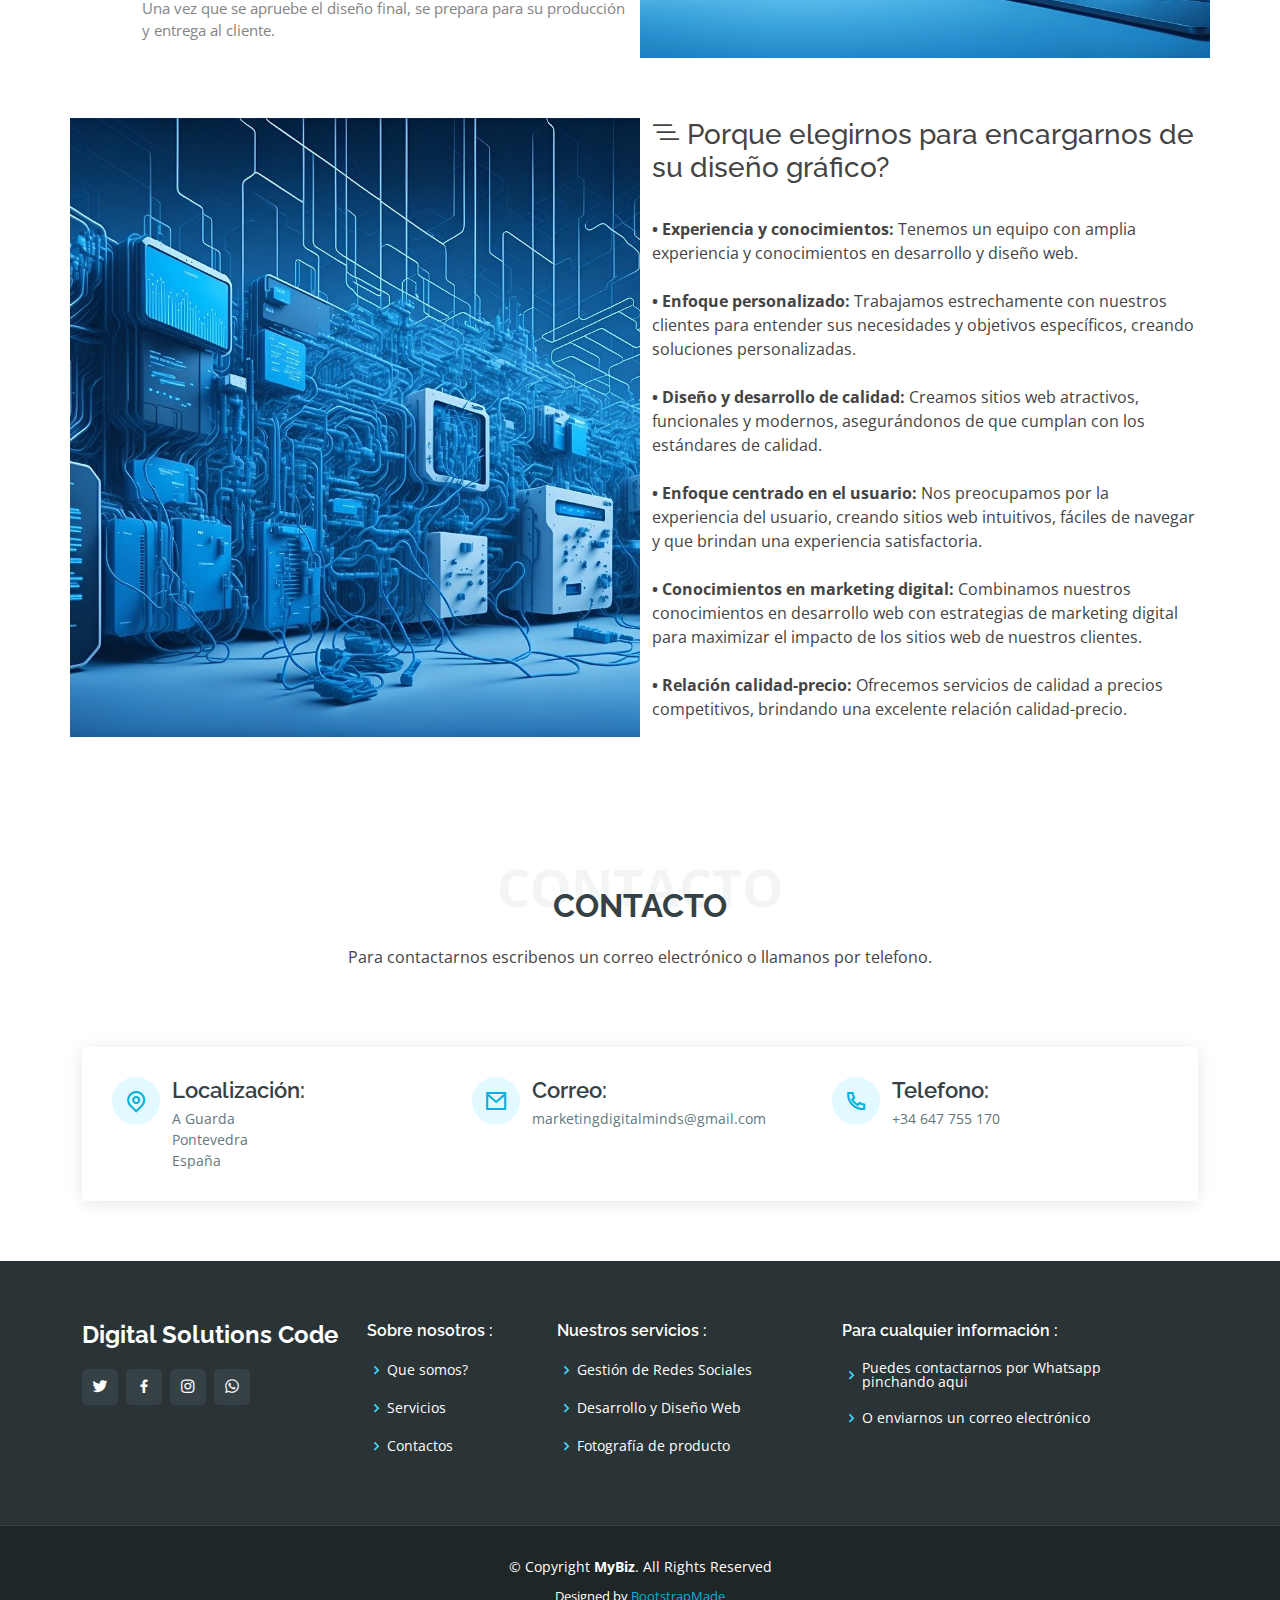
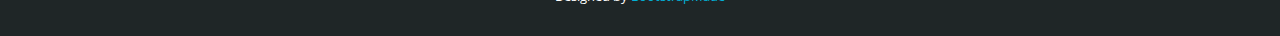
<file: DiseñoGráfico.html>
<!DOCTYPE html>
<html lang="ES_es">

<head>
  <meta charset="utf-8">
  <meta content="width=device-width, initial-scale=1.0" name="viewport">

  <title>Digital Solutions Code</title>
  <meta content="" name="description">
  <meta content="" name="keywords">

  <!-- Favicons -->
  <link href="assets/img/logo.png" rel="icon">
  <link href="assets/img/apple-touch-icon.png" rel="apple-touch-icon">

  <!-- Google Fonts -->
  <link
    href="https://fonts.googleapis.com/css?family=Open+Sans:300,300i,400,400i,600,600i,700,700i|Raleway:300,300i,400,400i,500,500i,600,600i,700,700i|Poppins:300,300i,400,400i,500,500i,600,600i,700,700i"
    rel="stylesheet">

  <!-- Vendor CSS Files -->
  <link href="assets/vendor/animate.css/animate.min.css" rel="stylesheet">
  <link href="assets/vendor/bootstrap/css/bootstrap.min.css" rel="stylesheet">
  <link href="assets/vendor/bootstrap-icons/bootstrap-icons.css" rel="stylesheet">
  <link href="assets/vendor/boxicons/css/boxicons.min.css" rel="stylesheet">
  <link href="assets/vendor/glightbox/css/glightbox.min.css" rel="stylesheet">
  <link href="assets/vendor/remixicon/remixicon.css" rel="stylesheet">
  <link href="assets/vendor/swiper/swiper-bundle.min.css" rel="stylesheet">

  <!-- Template Main CSS File -->
  <link href="assets/css/style2.css" rel="stylesheet">
</head>

<body>

  <!-- ======= Top Bar ======= -->
  <section id="topbar" class="fixed-top d-flex align-items-center">
    <div class="container d-flex justify-content-center justify-content-md-between">
      <div class="contact-info d-flex align-items-center">
        <i class="bi bi-envelope d-flex align-items-center"><a
            href="https://mail.google.com/mail/?view=cm&fs=1&tf=1&to=marketingdigitalminds@gmail.com"
            target="_blank">Correo electrónico</a></i>
        <i class="bi bi-phone d-flex align-items-center ms-4"><span><a
              href="https://api.whatsapp.com/send?phone=34647755170&amp;text=Hola%21%20Quisiera%20m%C3%A1s%20informaci%C3%B3n%20sobre%20la agencia%20"
              class="btn btn-pricing btn-block" target="_blank">Contactanos aquí</a></span></i>
      </div>
      <div class="social-links d-none d-md-flex">
        <a href="#" class="twitter"><i class="bi bi-twitter"></i></a>
        <a href="#" class="facebook"><i class="bi bi-facebook"></i></a>
        <a href="#" class="instagram"><i class="bi bi-instagram"></i></a>
        <a href="https://api.whatsapp.com/send?phone=34647755170&amp;text=Hola%21%20Quisiera%20m%C3%A1s%20informaci%C3%B3n%20sobre%20la agencia%20"
          class="whatsapp"><i class="bi bi-whatsapp"></i></i></a>
      </div>
    </div>
  </section>

  <!-- ======= Header ======= -->
  <header id="header" class="fixed-top d-flex align-items-center">
    <div class="container d-flex align-items-center justify-content-between">

      <div class="logo">
        <h1><a img="assets/img/logo.png"></a><a href="index.html"><i class="bi bi-terminal"></i> Digital <span>Solutions
              Code</span></a></h1>
      </div>

      <nav id="navbar" class="navbar">
        <ul>
          <li><a class="nav-link scrollto active" href="#hero">Inicio</a></li>
          <li><a class="nav-link scrollto" href="#about">Que somos?</a></li>
          <li class="dropdown"><a href="#services"><span>Servicios</span> <i class="bi bi-chevron-down"></i></a>
            <ul>
              <li><a href="GestióndeRedesSociales.html">Gestión de Redes Sociales</a></li>
              <li><a href="DesarrolloyDiseñoWeb.html">Desarrollo y Diseño Web</a></li>
              <li><a href="DiseñoGráfico.html">Diseño Gráfico</a></li>
              <li><a href="Fotografíadeproducto.html">Fotografía de producto</a></li>
            </ul>
          </li>
          <li><a class="nav-link scrollto" href="#contact">Contactos</a></li>
          <li><button id="miBoton">Cambiar tema</button></li>
        </ul>
        <i class="bi bi-list mobile-nav-toggle"></i>
      </nav><!-- .navbar -->

    </div>
  </header><!-- End Header -->

  <!-- ======= Hero Section ======= -->
  <section id="hero">
    <div class="hero-container">
      <div id="heroCarousel" data-bs-interval="5000" class="carousel slide carousel-fade" data-bs-ride="carousel">

        <ol class="carousel-indicators" id="hero-carousel-indicators"></ol>

        <div class="carousel-inner" role="listbox">

          <!-- Slide 1 -->
          <div class="carousel-item active"
            style="background-image: url(assets/img/slide/technology-8003280_1920.jpg);">
            <div class="carousel-container">
              <div class="carousel-content">
                <h2 class="animate__animated animate__fadeInDown">Bienvenido a <span>Diseño Gráfico</span></h2>
                <p class="animate__animated animate__fadeInUp">El diseño gráfico implica la creación de logos, banners, folletos, carteles y otros elementos gráficos. </p>
              </div>
            </div>
          </div>
        </div>
      </div>
    </div>
  </section><!-- End Hero -->

  <main id="main">

    <!-- ======= About Section ======= -->
    <section id="about" class="about">
      <div class="container">

        <div class="row content">
          <div class="col-lg-6">

            <h2><i class="bi bi-record-fill"></i> En que consiste nuestro diseño gráfico?</h2>
          </div>
          <div class="col-lg-6 pt-4 pt-lg-0">
            <h3>Nuestro desarrollo y diseño web implica crear sitios web atractivos, funcionales y optimizados para
              promover los productos y servicios de los clientes en línea, al tiempo que se brinda una experiencia de
              usuario óptima.</h3>
          </div>
        </div>

      </div>
    </section>
    <!-- End About Section -->

    <!-- ======= About List Section ======= -->
    <section id="about-list" class="about-list">
      <div class="container">

        <div class="row">
          <div class="col-lg-6 order-2 order-lg-1">
            <div class="icon-box mt-5 mt-lg-0">
              <i class="bi bi-list-nested"></i>
              <h4>Diseño visual</h4>
              <p><br>Nos encargaremos de que la apariencia visual de nuestros productos debe reflejar la identidad de marca
                del cliente y ser atractivo para los visitantes. </p>
            </div>
            <div class="icon-box mt-5">
              <i class="bi bi-list-nested"></i>
              <h4>Investigación y comprensión</h4>
              <p><br>Antes de comenzar cualquier diseño, es importante comprender los objetivos, el público objetivo y los requisitos del proyecto. </p>
            </div>
            <div class="icon-box mt-5">
              <i class="bi bi-list-nested"></i>
              <h4>Conceptualización y bocetos</h4>
              <p><br>En esta etapa, se generan ideas y conceptos iniciales. Se selecciona el concepto más prometedor para desarrollarlo más adelante.</p>
            </div>
            <div class="icon-box mt-5">
              <i class="bi bi-list-nested"></i>
              <h4>Producción y entrega</h4>
              <p><br>Una vez que se apruebe el diseño final, se prepara para su producción y entrega al cliente.</p>
            </div>
          </div>
          <div class="image col-lg-6 order-1 order-lg-2"
            style='background-image: url("assets/img/ai-generated-8012398_1280.jpg");'>
          </div>
        </div>

      </div>
    </section><!-- End About List Section -->
    <!-- ======= About List Section ======= -->
    <section id="about-list" class="about-list">
      <div class="container">

        <div class="row">
          <div class="image col-lg-6 order-1 order-lg-1"
            style='background-image: url("assets/img/ai-generated-8011996_1280.jpg");'>
          </div>
          <div class="col-lg-6 order-2 order-lg-2">
            <div class="icon-box mt-5 mt-lg-0"></div>
            <h3><i class="bi bi-list-nested"></i> Porque elegirnos para encargarnos de su diseño gráfico?
            </h3>
            <p>
              <br><b>• Experiencia y conocimientos:</b> Tenemos un equipo con amplia experiencia y conocimientos en desarrollo y
              diseño web.<br><br>

              <b>• Enfoque personalizado:</b> Trabajamos estrechamente con nuestros clientes para entender sus necesidades y
              objetivos específicos, creando soluciones personalizadas.<br><br>
              <b>• Diseño y desarrollo de calidad:</b> Creamos sitios web atractivos, funcionales y modernos, asegurándonos de
              que cumplan con los estándares de calidad.<br><br>

              <b>• Enfoque centrado en el usuario:</b> Nos preocupamos por la experiencia del usuario, creando sitios web
              intuitivos, fáciles de navegar y que brindan una experiencia satisfactoria.<br><br>

              <b>• Conocimientos en marketing digital:</b> Combinamos nuestros conocimientos en desarrollo web con estrategias de
              marketing digital para maximizar el impacto de los sitios web de nuestros clientes.<br><br>

              <b>• Relación calidad-precio:</b> Ofrecemos servicios de calidad a precios competitivos, brindando una excelente
              relación calidad-precio.
            </p>
          </div>
        </div>

      </div>
    </section><!-- End About List Section -->
    <!-- ======= Contact Section ======= -->
    <section id="contact" class="contact">
      <div class="container">
        <div class="section-title">
          <span>Contacto</span>
          <h2>Contacto</h2>
          <p>Para contactarnos escribenos un correo electrónico o llamanos por telefono.<br></p>
        </div>
      </div>

      <div class="container">

        <div class="info-wrap mt-5">
          <div class="row">
            <div class="col-lg-4 info">
              <i class="ri-map-pin-line"></i>
              <h4>Localización:</h4>
              <p>A Guarda<br>Pontevedra<br>España</p>
            </div>

            <div class="col-lg-4 info mt-4 mt-lg-0">
              <i class="ri-mail-line"></i>
              <h4>Correo:</h4>
              <p>marketingdigitalminds@gmail.com</p>
            </div>

            <div class="col-lg-4 info mt-4 mt-lg-0">
              <i class="ri-phone-line"></i>
              <h4>Telefono:</h4>
              <p>+34 647 755 170</p>
            </div>
          </div>
        </div>

      </div>
    </section><!-- End Contact Section -->

  </main><!-- End #main -->

  <!-- ======= Footer ======= -->
  <footer id="footer">
    <div class="footer-top">
      <div class="container">
        <div class="row">

          <div class="col-lg-3 col-md-6">
            <div class="footer-info">
              <h3>Digital Solutions Code</h3>
              <div class="social-links mt-3">
                <a href="#" class="twitter"><i class="bx bxl-twitter"></i></a>
                <a href="#" class="facebook"><i class="bx bxl-facebook"></i></a>
                <a href="#" class="instagram"><i class="bx bxl-instagram"></i></a>
                <a href="https://api.whatsapp.com/send?phone=34647755170&amp;text=Hola%21%20Quisiera%20m%C3%A1s%20informaci%C3%B3n%20sobre%20la agencia%20"
                  class="whatsapp"><i class="bx bxl-whatsapp"></i></a>
              </div>
            </div>
          </div>

          <div class="col-lg-2 col-md-6 footer-links">
            <h4>Sobre nosotros :</h4>
            <ul>
              <li><i class="bx bx-chevron-right"></i> <a href="#about">Que somos?</a></li>
              <li><i class="bx bx-chevron-right"></i> <a href="#services">Servicios</a></li>
              <li><i class="bx bx-chevron-right"></i> <a href="#contact">Contactos</a></li>
            </ul>
          </div>


          <div class="col-lg-3 col-md-6 footer-links">
            <h4>Nuestros servicios :</h4>
            <ul>
              <li><i class="bx bx-chevron-right"></i> <a href="GestióndeRedesSociales.html">Gestión de Redes
                  Sociales</a></li>
              <li><i class="bx bx-chevron-right"></i> <a href="DesarrolloyDiseñoWeb.html">Desarrollo y Diseño Web</a>
              </li>
              <li><i class="bx bx-chevron-right"></i> <a href="Fotografíadeproducto.html">Fotografía de producto</a>
              </li>
            </ul>
          </div>
          <div class="col-lg-3 col-md-6 footer-links">
            <h4>Para cualquier información :</h4>
            <ul>
              <li><i class="bx bx-chevron-right"></i> <a
                  href="https://api.whatsapp.com/send?phone=34647755170&amp;text=Hola%21%20Quisiera%20m%C3%A1s%20informaci%C3%B3n%20sobre%20la agencia%20">Puedes
                  contactarnos por Whatsapp pinchando aqui</a></li>
              <li><i class="bx bx-chevron-right"></i> <a
                  href="https://mail.google.com/mail/?view=cm&fs=1&tf=1&to=marketingdigitalminds@gmail.com">O enviarnos
                  un correo electrónico</a></li>
            </ul>
          </div>

        </div>
      </div>
    </div>
    <div class="container">
      <div class="copyright">
        &copy; Copyright <strong><span>MyBiz</span></strong>. All Rights Reserved
      </div>
      <div class="credits">
        Designed by <a href="">BootstrapMade</a>
      </div>
    </div>
  </footer><!-- End Footer -->

  <a href="#" class="back-to-top d-flex align-items-center justify-content-center"><i
      class="bi bi-arrow-up-short"></i></a>
  <!-- Vendor JS Files -->
  <script src="assets/vendor/purecounter/purecounter_vanilla.js"></script>
  <script src="assets/vendor/bootstrap/js/bootstrap.bundle.min.js"></script>
  <script src="assets/vendor/glightbox/js/glightbox.min.js"></script>
  <script src="assets/vendor/isotope-layout/isotope.pkgd.min.js"></script>
  <script src="assets/vendor/swiper/swiper-bundle.min.js"></script>
  <script src="assets/vendor/php-email-form/validate.js"></script>

  <!-- Template Main JS File -->
  <script src="assets/js/main.js"></script>

</body>

</html>
</file>
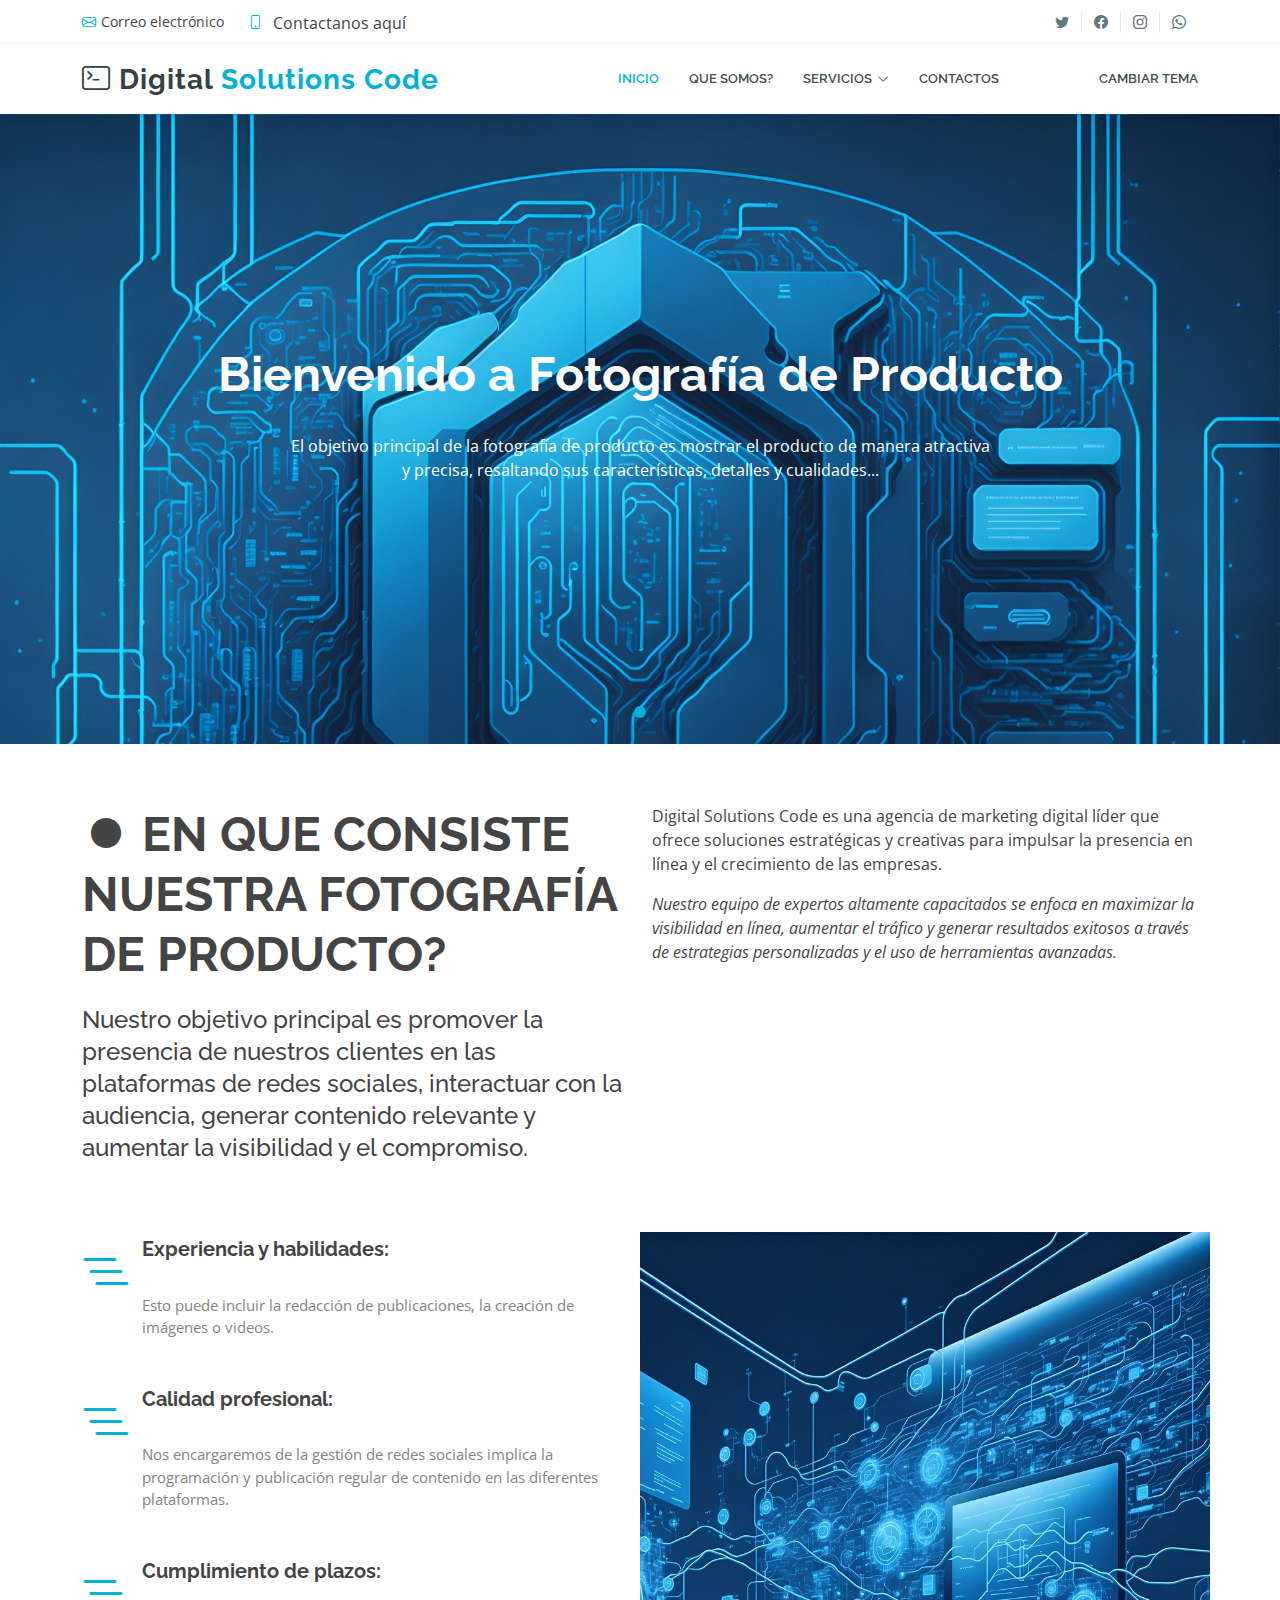
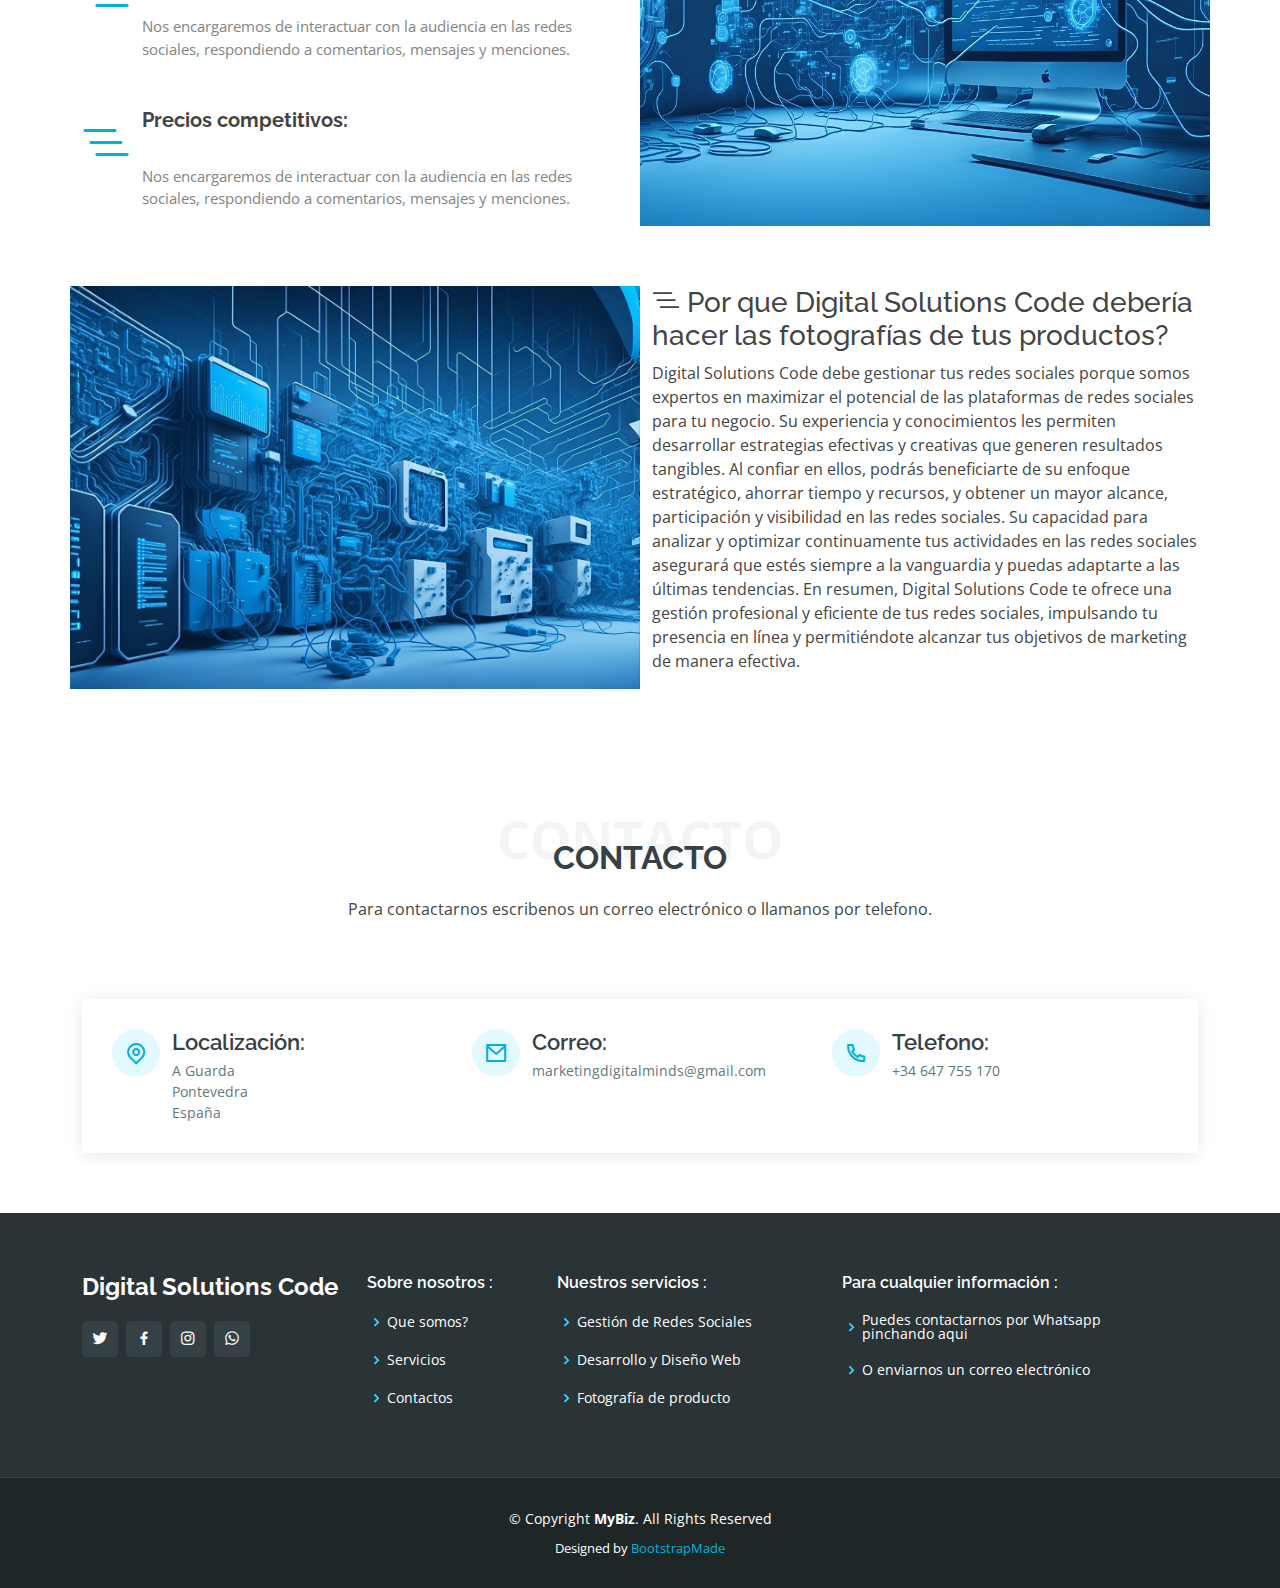
<file: Fotografíadeproducto.html>
<!DOCTYPE html>
<html lang="ES_es">

<head>
  <meta charset="utf-8">
  <meta content="width=device-width, initial-scale=1.0" name="viewport">

  <title>Digital Solutions Code</title>
  <meta content="" name="description">
  <meta content="" name="keywords">

  <!-- Favicons -->
  <link href="assets/img/logo.png" rel="icon">
  <link href="assets/img/apple-touch-icon.png" rel="apple-touch-icon">

  <!-- Google Fonts -->
  <link
    href="https://fonts.googleapis.com/css?family=Open+Sans:300,300i,400,400i,600,600i,700,700i|Raleway:300,300i,400,400i,500,500i,600,600i,700,700i|Poppins:300,300i,400,400i,500,500i,600,600i,700,700i"
    rel="stylesheet">

  <!-- Vendor CSS Files -->
  <link href="assets/vendor/animate.css/animate.min.css" rel="stylesheet">
  <link href="assets/vendor/bootstrap/css/bootstrap.min.css" rel="stylesheet">
  <link href="assets/vendor/bootstrap-icons/bootstrap-icons.css" rel="stylesheet">
  <link href="assets/vendor/boxicons/css/boxicons.min.css" rel="stylesheet">
  <link href="assets/vendor/glightbox/css/glightbox.min.css" rel="stylesheet">
  <link href="assets/vendor/remixicon/remixicon.css" rel="stylesheet">
  <link href="assets/vendor/swiper/swiper-bundle.min.css" rel="stylesheet">

  <!-- Template Main CSS File -->
  <link href="assets/css/style2.css" rel="stylesheet">
</head>

<body>

  <!-- ======= Top Bar ======= -->
  <section id="topbar" class="fixed-top d-flex align-items-center">
    <div class="container d-flex justify-content-center justify-content-md-between">
      <div class="contact-info d-flex align-items-center">
        <i class="bi bi-envelope d-flex align-items-center"><a
            href="https://mail.google.com/mail/?view=cm&fs=1&tf=1&to=marketingdigitalminds@gmail.com"
            target="_blank">Correo electrónico</a></i>
        <i class="bi bi-phone d-flex align-items-center ms-4"><span><a
              href="https://api.whatsapp.com/send?phone=34647755170&amp;text=Hola%21%20Quisiera%20m%C3%A1s%20informaci%C3%B3n%20sobre%20la agencia%20"
              class="btn btn-pricing btn-block" target="_blank">Contactanos aquí</a></span></i>
      </div>
      <div class="social-links d-none d-md-flex">
        <a href="#" class="twitter"><i class="bi bi-twitter"></i></a>
        <a href="#" class="facebook"><i class="bi bi-facebook"></i></a>
        <a href="#" class="instagram"><i class="bi bi-instagram"></i></a>
        <a href="https://api.whatsapp.com/send?phone=34647755170&amp;text=Hola%21%20Quisiera%20m%C3%A1s%20informaci%C3%B3n%20sobre%20la agencia%20"
          class="whatsapp"><i class="bi bi-whatsapp"></i></i></a>
      </div>
    </div>
  </section>

  <!-- ======= Header ======= -->
  <header id="header" class="fixed-top d-flex align-items-center">
    <div class="container d-flex align-items-center justify-content-between">

      <div class="logo">
        <h1><a img="assets/img/logo.png"></a><a href="index.html"><i class="bi bi-terminal"></i> Digital <span>Solutions
              Code</span></a></h1>
      </div>

      <nav id="navbar" class="navbar">
        <ul>
          <li><a class="nav-link scrollto active" href="#hero">Inicio</a></li>
          <li><a class="nav-link scrollto" href="#about">Que somos?</a></li>
          <li class="dropdown"><a href="#services"><span>Servicios</span> <i class="bi bi-chevron-down"></i></a>
            <ul>
              <li><a href="GestióndeRedesSociales.html">Gestión de Redes Sociales</a></li>
              <li><a href="DesarrolloyDiseñoWeb.html">Desarrollo y Diseño Web</a></li>
              <li><a href="DiseñoGráfico.html">Diseño Gráfico</a></li>
              <li><a href="Fotografíadeproducto.html">Fotografía de producto</a></li>
            </ul>
          </li>
          <li><a class="nav-link scrollto" href="#contact">Contactos</a></li>
          <li><button id="miBoton">Cambiar tema</button></li>
        </ul>
        <i class="bi bi-list mobile-nav-toggle"></i>
      </nav><!-- .navbar -->

    </div>
  </header><!-- End Header -->

  <!-- ======= Hero Section ======= -->
  <section id="hero">
    <div class="hero-container">
      <div id="heroCarousel" data-bs-interval="5000" class="carousel slide carousel-fade" data-bs-ride="carousel">

        <ol class="carousel-indicators" id="hero-carousel-indicators"></ol>

        <div class="carousel-inner" role="listbox">

          <!-- Slide 1 -->
          <div class="carousel-item active"
            style="background-image: url(assets/img/slide/technology-8003280_1920.jpg);">
            <div class="carousel-container">
              <div class="carousel-content">
                <h2 class="animate__animated animate__fadeInDown">Bienvenido a <span>Fotografía de Producto</span></h2>
                <p class="animate__animated animate__fadeInUp">El objetivo principal de la fotografía de producto es
                  mostrar el producto de manera atractiva y precisa, resaltando sus características, detalles y
                  cualidades...</p>
              </div>
            </div>
          </div>
        </div>
      </div>
    </div>
  </section><!-- End Hero -->

  <main id="main">

    <!-- ======= About Section ======= -->
    <section id="about" class="about">
      <div class="container">

        <div class="row content">
          <div class="col-lg-6">

            <h2><i class="bi bi-record-fill"></i> En que consiste nuestra fotografía de producto?</h2>
            <h3>Nuestro objetivo principal es promover la presencia de nuestros clientes en las plataformas de redes
              sociales,
              interactuar con la audiencia, generar contenido relevante y aumentar la visibilidad y el compromiso.</h3>
          </div>
          <div class="col-lg-6 pt-4 pt-lg-0">
            <p>
              Digital Solutions Code es una agencia de marketing digital líder que ofrece soluciones estratégicas y
              creativas
              para impulsar la presencia en línea y el crecimiento de las empresas.
            </p>
            <p class="fst-italic">
              Nuestro equipo de expertos altamente
              capacitados se enfoca en maximizar la visibilidad en línea, aumentar el tráfico y generar resultados
              exitosos a través de estrategias personalizadas y el uso de herramientas avanzadas.
            </p>
          </div>
        </div>

      </div>
    </section>
    <!-- End About Section -->

    <!-- ======= About List Section ======= -->
    <section id="about-list" class="about-list">
      <div class="container">

        <div class="row">
          <div class="col-lg-6 order-2 order-lg-1">
            <div class="icon-box mt-5 mt-lg-0">
              <i class="bi bi-list-nested"></i>
              <h4>Experiencia y habilidades:</h4>
              <p><br>Esto puede incluir la redacción de publicaciones, la creación de imágenes o videos.</p>
            </div>
            <div class="icon-box mt-5">
              <i class="bi bi-list-nested"></i>
              <h4>Calidad profesional:</h4>
              <p><br>Nos encargaremos de la gestión de redes sociales implica la programación y publicación regular de
                contenido en las diferentes plataformas.</p>
            </div>
            <div class="icon-box mt-5">
              <i class="bi bi-list-nested"></i>
              <h4>Cumplimiento de plazos:</h4>
              <p><br>Nos encargaremos de interactuar con la audiencia en las redes sociales, respondiendo a comentarios,
                mensajes y menciones. </p>
            </div>
            <div class="icon-box mt-5">
              <i class="bi bi-list-nested"></i>
              <h4>Precios competitivos:</h4>
              <p><br>Nos encargaremos de interactuar con la audiencia en las redes sociales, respondiendo a comentarios,
                mensajes y menciones. </p>
            </div>
          </div>
          <div class="image col-lg-6 order-1 order-lg-2"
            style='background-image: url("assets/img/ai-generated-8012398_1280.jpg");'>
          </div>
        </div>

      </div>
    </section><!-- End About List Section -->
    <!-- ======= About List Section ======= -->
    <section id="about-list" class="about-list">
      <div class="container">

        <div class="row">
          <div class="image col-lg-6 order-1 order-lg-1"
            style='background-image: url("assets/img/ai-generated-8011996_1280.jpg");'>
          </div>
          <div class="col-lg-6 order-2 order-lg-2">
            <div class="icon-box mt-5 mt-lg-0"></div>
            <h3><i class="bi bi-list-nested"></i> Por que Digital Solutions Code debería hacer las fotografías de tus productos?
            </h3>
            <p>
              Digital Solutions Code debe gestionar tus redes sociales porque somos expertos en maximizar el potencial
              de
              las plataformas de redes sociales para tu negocio. Su experiencia y conocimientos les permiten desarrollar
              estrategias efectivas y creativas que generen resultados tangibles. Al confiar en ellos, podrás
              beneficiarte de su enfoque estratégico, ahorrar tiempo y recursos, y obtener un mayor alcance,
              participación y visibilidad en las redes sociales. Su capacidad para analizar y optimizar continuamente
              tus actividades en las redes sociales asegurará que estés siempre a la vanguardia y puedas adaptarte a las
              últimas tendencias. En resumen, Digital Solutions Code te ofrece una gestión profesional y eficiente de
              tus redes sociales, impulsando tu presencia en línea y permitiéndote alcanzar tus objetivos de marketing
              de manera efectiva.
            </p>
          </div>
        </div>

      </div>
    </section><!-- End About List Section -->
    <!-- ======= Contact Section ======= -->
    <section id="contact" class="contact">
      <div class="container">
        <div class="section-title">
          <span>Contacto</span>
          <h2>Contacto</h2>
          <p>Para contactarnos escribenos un correo electrónico o llamanos por telefono.<br></p>
        </div>
      </div>

      <div class="container">

        <div class="info-wrap mt-5">
          <div class="row">
            <div class="col-lg-4 info">
              <i class="ri-map-pin-line"></i>
              <h4>Localización:</h4>
              <p>A Guarda<br>Pontevedra<br>España</p>
            </div>

            <div class="col-lg-4 info mt-4 mt-lg-0">
              <i class="ri-mail-line"></i>
              <h4>Correo:</h4>
              <p>marketingdigitalminds@gmail.com</p>
            </div>

            <div class="col-lg-4 info mt-4 mt-lg-0">
              <i class="ri-phone-line"></i>
              <h4>Telefono:</h4>
              <p>+34 647 755 170</p>
            </div>
          </div>
        </div>

      </div>
    </section><!-- End Contact Section -->

  </main><!-- End #main -->

  <!-- ======= Footer ======= -->
  <footer id="footer">
    <div class="footer-top">
      <div class="container">
        <div class="row">

          <div class="col-lg-3 col-md-6">
            <div class="footer-info">
              <h3>Digital Solutions Code</h3>
              <div class="social-links mt-3">
                <a href="#" class="twitter"><i class="bx bxl-twitter"></i></a>
                <a href="#" class="facebook"><i class="bx bxl-facebook"></i></a>
                <a href="#" class="instagram"><i class="bx bxl-instagram"></i></a>
                <a href="https://api.whatsapp.com/send?phone=34647755170&amp;text=Hola%21%20Quisiera%20m%C3%A1s%20informaci%C3%B3n%20sobre%20la agencia%20"
                  class="whatsapp"><i class="bx bxl-whatsapp"></i></a>
              </div>
            </div>
          </div>

          <div class="col-lg-2 col-md-6 footer-links">
            <h4>Sobre nosotros :</h4>
            <ul>
              <li><i class="bx bx-chevron-right"></i> <a href="#about">Que somos?</a></li>
              <li><i class="bx bx-chevron-right"></i> <a href="#services">Servicios</a></li>
              <li><i class="bx bx-chevron-right"></i> <a href="#contact">Contactos</a></li>
            </ul>
          </div>


          <div class="col-lg-3 col-md-6 footer-links">
            <h4>Nuestros servicios :</h4>
            <ul>
              <li><i class="bx bx-chevron-right"></i> <a href="GestióndeRedesSociales.html">Gestión de Redes
                  Sociales</a></li>
              <li><i class="bx bx-chevron-right"></i> <a href="DesarrolloyDiseñoWeb.html">Desarrollo y Diseño Web</a>
              </li>
              <li><i class="bx bx-chevron-right"></i> <a href="Fotografíadeproducto.html">Fotografía de producto</a>
              </li>
            </ul>
          </div>
          <div class="col-lg-3 col-md-6 footer-links">
            <h4>Para cualquier información :</h4>
            <ul>
              <li><i class="bx bx-chevron-right"></i> <a
                  href="https://api.whatsapp.com/send?phone=34647755170&amp;text=Hola%21%20Quisiera%20m%C3%A1s%20informaci%C3%B3n%20sobre%20la agencia%20">Puedes
                  contactarnos por Whatsapp pinchando aqui</a></li>
              <li><i class="bx bx-chevron-right"></i> <a
                  href="https://mail.google.com/mail/?view=cm&fs=1&tf=1&to=marketingdigitalminds@gmail.com">O enviarnos
                  un correo electrónico</a></li>
            </ul>
          </div>

        </div>
      </div>
    </div>
    <div class="container">
      <div class="copyright">
        &copy; Copyright <strong><span>MyBiz</span></strong>. All Rights Reserved
      </div>
      <div class="credits">
        Designed by <a href="">BootstrapMade</a>
      </div>
    </div>
  </footer><!-- End Footer -->

  <a href="#" class="back-to-top d-flex align-items-center justify-content-center"><i
      class="bi bi-arrow-up-short"></i></a>
  <!-- Vendor JS Files -->
  <script src="assets/vendor/purecounter/purecounter_vanilla.js"></script>
  <script src="assets/vendor/bootstrap/js/bootstrap.bundle.min.js"></script>
  <script src="assets/vendor/glightbox/js/glightbox.min.js"></script>
  <script src="assets/vendor/isotope-layout/isotope.pkgd.min.js"></script>
  <script src="assets/vendor/swiper/swiper-bundle.min.js"></script>
  <script src="assets/vendor/php-email-form/validate.js"></script>

  <!-- Template Main JS File -->
  <script src="assets/js/main.js"></script>

</body>

</html>
</file>
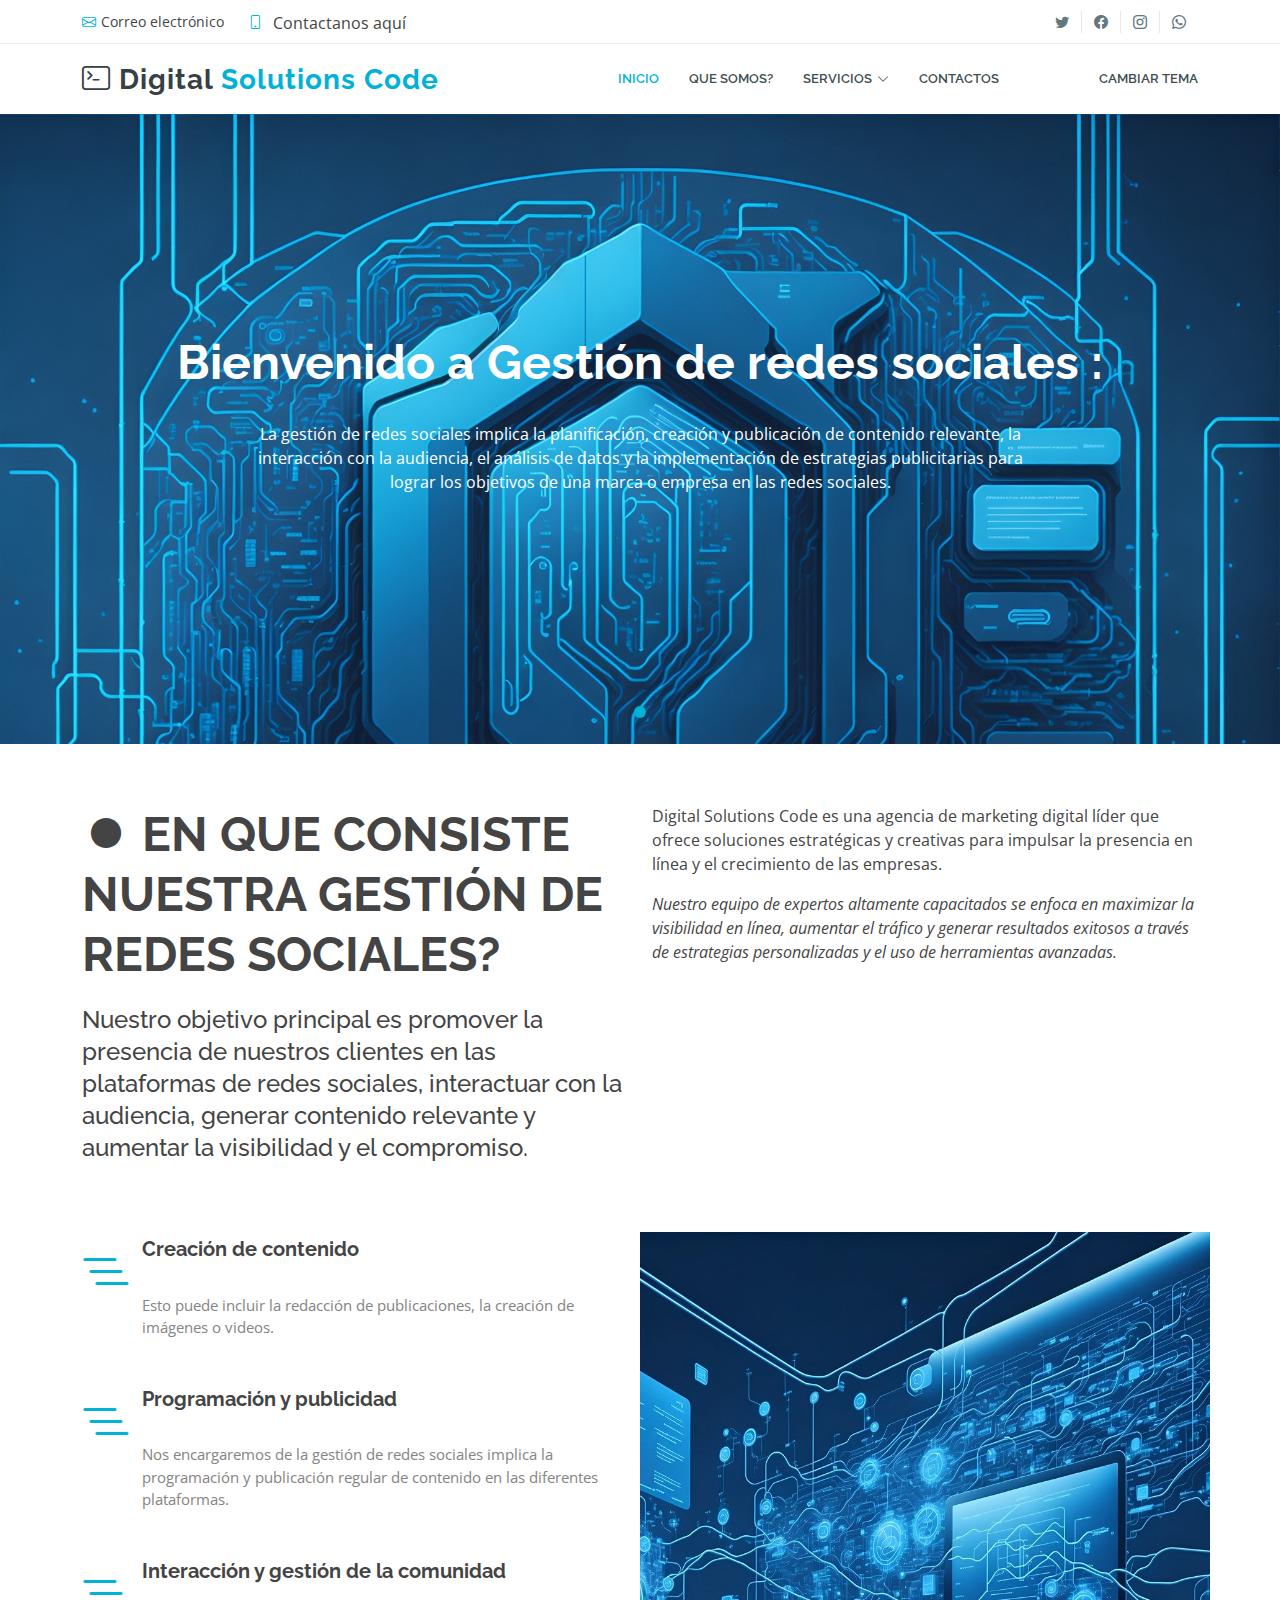
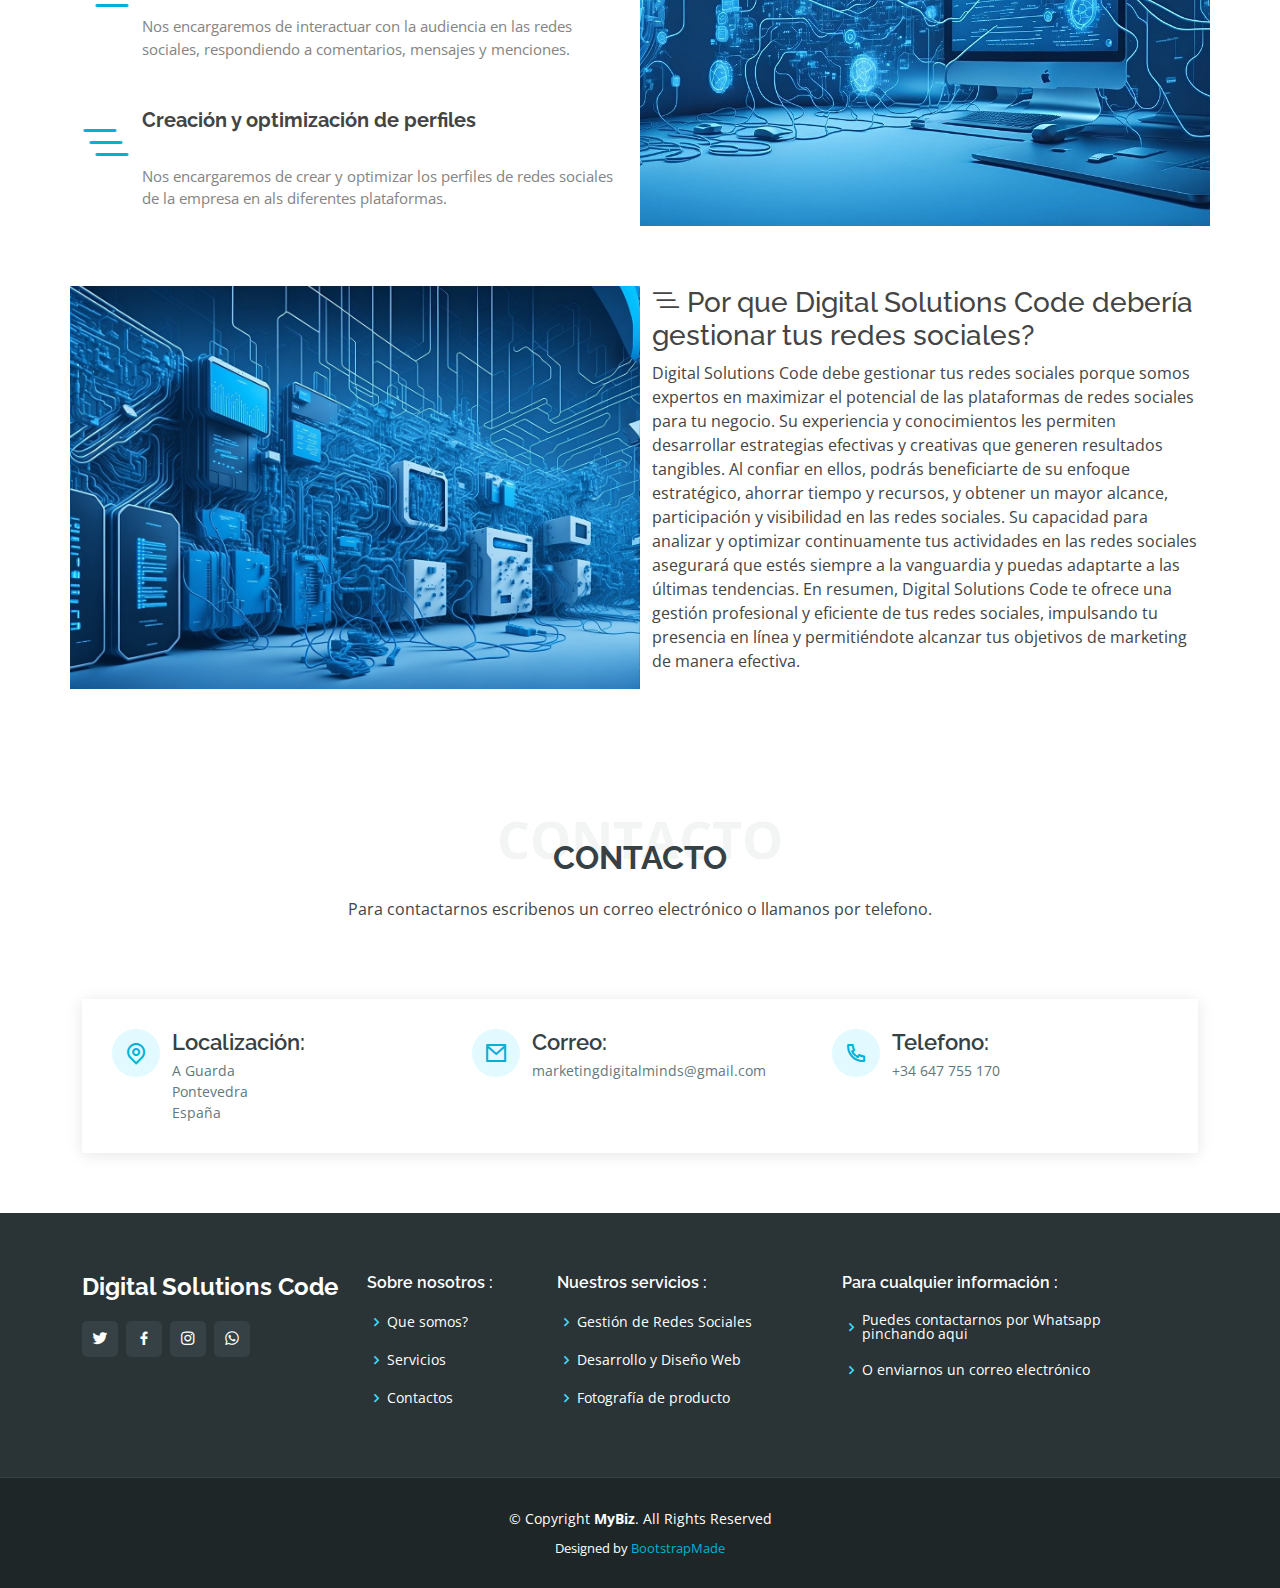
<file: GestióndeRedesSociales.html>
<!DOCTYPE html>
<html lang="ES_es">

<head>
  <meta charset="utf-8">
  <meta content="width=device-width, initial-scale=1.0" name="viewport">

  <title>Digital Solutions Code</title>
  <meta content="" name="description">
  <meta content="" name="keywords">

  <!-- Favicons -->
  <link href="assets/img/logo.png" rel="icon">
  <link href="assets/img/apple-touch-icon.png" rel="apple-touch-icon">

  <!-- Google Fonts -->
  <link
    href="https://fonts.googleapis.com/css?family=Open+Sans:300,300i,400,400i,600,600i,700,700i|Raleway:300,300i,400,400i,500,500i,600,600i,700,700i|Poppins:300,300i,400,400i,500,500i,600,600i,700,700i"
    rel="stylesheet">

  <!-- Vendor CSS Files -->
  <link href="assets/vendor/animate.css/animate.min.css" rel="stylesheet">
  <link href="assets/vendor/bootstrap/css/bootstrap.min.css" rel="stylesheet">
  <link href="assets/vendor/bootstrap-icons/bootstrap-icons.css" rel="stylesheet">
  <link href="assets/vendor/boxicons/css/boxicons.min.css" rel="stylesheet">
  <link href="assets/vendor/glightbox/css/glightbox.min.css" rel="stylesheet">
  <link href="assets/vendor/remixicon/remixicon.css" rel="stylesheet">
  <link href="assets/vendor/swiper/swiper-bundle.min.css" rel="stylesheet">

  <!-- Template Main CSS File -->
  <link href="assets/css/style2.css" rel="stylesheet">
</head>

<body>

  <!-- ======= Top Bar ======= -->
  <section id="topbar" class="fixed-top d-flex align-items-center">
    <div class="container d-flex justify-content-center justify-content-md-between">
      <div class="contact-info d-flex align-items-center">
        <i class="bi bi-envelope d-flex align-items-center"><a
            href="https://mail.google.com/mail/?view=cm&fs=1&tf=1&to=marketingdigitalminds@gmail.com"
            target="_blank">Correo electrónico</a></i>
        <i class="bi bi-phone d-flex align-items-center ms-4"><span><a
              href="https://api.whatsapp.com/send?phone=34647755170&amp;text=Hola%21%20Quisiera%20m%C3%A1s%20informaci%C3%B3n%20sobre%20la agencia%20"
              class="btn btn-pricing btn-block" target="_blank">Contactanos aquí</a></span></i>
      </div>
      <div class="social-links d-none d-md-flex">
        <a href="#" class="twitter"><i class="bi bi-twitter"></i></a>
        <a href="#" class="facebook"><i class="bi bi-facebook"></i></a>
        <a href="#" class="instagram"><i class="bi bi-instagram"></i></a>
        <a href="https://api.whatsapp.com/send?phone=34647755170&amp;text=Hola%21%20Quisiera%20m%C3%A1s%20informaci%C3%B3n%20sobre%20la agencia%20"
          class="whatsapp"><i class="bi bi-whatsapp"></i></i></a>
      </div>
    </div>
  </section>

  <!-- ======= Header ======= -->
  <header id="header" class="fixed-top d-flex align-items-center">
    <div class="container d-flex align-items-center justify-content-between">

      <div class="logo">
        <h1><a img="assets/img/logo.png"></a><a href="index.html"><i class="bi bi-terminal"></i> Digital <span>Solutions
              Code</span></a></h1>
      </div>

      <nav id="navbar" class="navbar">
        <ul>
          <li><a class="nav-link scrollto active" href="#hero">Inicio</a></li>
          <li><a class="nav-link scrollto" href="#about">Que somos?</a></li>
          <li class="dropdown"><a href="#services"><span>Servicios</span> <i class="bi bi-chevron-down"></i></a>
            <ul>
              <li><a href="GestióndeRedesSociales.html">Gestión de Redes Sociales</a></li>
              <li><a href="DesarrolloyDiseñoWeb.html">Desarrollo y Diseño Web</a></li>
              <li><a href="DiseñoGráfico.html">Diseño Gráfico</a></li>
              <li><a href="Fotografíadeproducto.html">Fotografía de producto</a></li>
            </ul>
          </li>
          <li><a class="nav-link scrollto" href="#contact">Contactos</a></li>
          <li><button id="miBoton">Cambiar tema</button></li>
        </ul>
        <i class="bi bi-list mobile-nav-toggle"></i>
      </nav><!-- .navbar -->

    </div>
  </header><!-- End Header -->

  <!-- ======= Hero Section ======= -->
  <section id="hero">
    <div class="hero-container">
      <div id="heroCarousel" data-bs-interval="5000" class="carousel slide carousel-fade" data-bs-ride="carousel">

        <ol class="carousel-indicators" id="hero-carousel-indicators"></ol>

        <div class="carousel-inner" role="listbox">

          <!-- Slide 1 -->
          <div class="carousel-item active"
            style="background-image: url(assets/img/slide/technology-8003280_1920.jpg);">
            <div class="carousel-container">
              <div class="carousel-content">
                <h2 class="animate__animated animate__fadeInDown">Bienvenido a <span>Gestión de redes sociales  :</span></h2>
                <p class="animate__animated animate__fadeInUp">La gestión de redes sociales implica la planificación,
                  creación y publicación de contenido relevante, la interacción con la audiencia, el análisis de datos y
                  la implementación de estrategias publicitarias para lograr los objetivos de una marca o empresa en las
                  redes sociales.</p>
              </div>
            </div>
          </div>
        </div>
      </div>
    </div>
  </section><!-- End Hero -->

  <main id="main">

    <!-- ======= About Section ======= -->
    <section id="about" class="about">
      <div class="container">

        <div class="row content">
          <div class="col-lg-6">

            <h2><i class="bi bi-record-fill"></i> En que consiste nuestra gestión de redes sociales?</h2>
            <h3>Nuestro objetivo principal es promover la presencia de nuestros clientes en las plataformas de redes
              sociales,
              interactuar con la audiencia, generar contenido relevante y aumentar la visibilidad y el compromiso.</h3>
          </div>
          <div class="col-lg-6 pt-4 pt-lg-0">
            <p>
              Digital Solutions Code es una agencia de marketing digital líder que ofrece soluciones estratégicas y
              creativas
              para impulsar la presencia en línea y el crecimiento de las empresas.
            </p>
            <p class="fst-italic">
              Nuestro equipo de expertos altamente
              capacitados se enfoca en maximizar la visibilidad en línea, aumentar el tráfico y generar resultados
              exitosos a través de estrategias personalizadas y el uso de herramientas avanzadas.
            </p>
          </div>
        </div>

      </div>
    </section>
    <!-- End About Section -->

    <!-- ======= About List Section ======= -->
    <section id="about-list" class="about-list">
      <div class="container">

        <div class="row">
          <div class="col-lg-6 order-2 order-lg-1">
            <div class="icon-box mt-5 mt-lg-0">
              <i class="bi bi-list-nested"></i>
              <h4>Creación de contenido</h4>
              <p><br>Esto puede incluir la redacción de publicaciones, la creación de imágenes o videos.</p>
            </div>
            <div class="icon-box mt-5">
              <i class="bi bi-list-nested"></i>
              <h4>Programación y publicidad</h4>
              <p><br>Nos encargaremos de la gestión de redes sociales implica la programación y publicación regular de
                contenido en las diferentes plataformas.</p>
            </div>
            <div class="icon-box mt-5">
              <i class="bi bi-list-nested"></i>
              <h4>Interacción y gestión de la comunidad</h4>
              <p><br>Nos encargaremos de interactuar con la audiencia en las redes sociales, respondiendo a comentarios,
                mensajes y menciones. </p>
            </div>
            <div class="icon-box mt-5">
              <i class="bi bi-list-nested"></i>
              <h4>Creación y optimización de perfiles</h4>
              <p><br>Nos encargaremos de crear y optimizar los perfiles de redes sociales de la empresa en als
                diferentes plataformas.</p>
            </div>
          </div>
          <div class="image col-lg-6 order-1 order-lg-2"
            style='background-image: url("assets/img/ai-generated-8012398_1280.jpg");'>
          </div>
        </div>

      </div>
    </section><!-- End About List Section -->
    <!-- ======= About List Section ======= -->
    <section id="about-list" class="about-list">
      <div class="container">

        <div class="row">
          <div class="image col-lg-6 order-1 order-lg-1"
            style='background-image: url("assets/img/ai-generated-8011996_1280.jpg");'>
          </div>
          <div class="col-lg-6 order-2 order-lg-2">
            <div class="icon-box mt-5 mt-lg-0"></div>
            <h3><i class="bi bi-list-nested"></i> Por que Digital Solutions Code debería gestionar tus redes sociales?
            </h3>
            <p>
              Digital Solutions Code debe gestionar tus redes sociales porque somos expertos en maximizar el potencial
              de
              las plataformas de redes sociales para tu negocio. Su experiencia y conocimientos les permiten desarrollar
              estrategias efectivas y creativas que generen resultados tangibles. Al confiar en ellos, podrás
              beneficiarte de su enfoque estratégico, ahorrar tiempo y recursos, y obtener un mayor alcance,
              participación y visibilidad en las redes sociales. Su capacidad para analizar y optimizar continuamente
              tus actividades en las redes sociales asegurará que estés siempre a la vanguardia y puedas adaptarte a las
              últimas tendencias. En resumen, Digital Solutions Code te ofrece una gestión profesional y eficiente de
              tus redes sociales, impulsando tu presencia en línea y permitiéndote alcanzar tus objetivos de marketing
              de manera efectiva.
            </p>
          </div>
        </div>

      </div>
    </section><!-- End About List Section -->
    <!-- ======= Contact Section ======= -->
    <section id="contact" class="contact">
      <div class="container">
        <div class="section-title">
          <span>Contacto</span>
          <h2>Contacto</h2>
          <p>Para contactarnos escribenos un correo electrónico o llamanos por telefono.<br></p>
        </div>
      </div>

      <div class="container">

        <div class="info-wrap mt-5">
          <div class="row">
            <div class="col-lg-4 info">
              <i class="ri-map-pin-line"></i>
              <h4>Localización:</h4>
              <p>A Guarda<br>Pontevedra<br>España</p>
            </div>

            <div class="col-lg-4 info mt-4 mt-lg-0">
              <i class="ri-mail-line"></i>
              <h4>Correo:</h4>
              <p>marketingdigitalminds@gmail.com</p>
            </div>

            <div class="col-lg-4 info mt-4 mt-lg-0">
              <i class="ri-phone-line"></i>
              <h4>Telefono:</h4>
              <p>+34 647 755 170</p>
            </div>
          </div>
        </div>

      </div>
    </section><!-- End Contact Section -->

  </main><!-- End #main -->

  <!-- ======= Footer ======= -->
  <footer id="footer">
    <div class="footer-top">
      <div class="container">
        <div class="row">

          <div class="col-lg-3 col-md-6">
            <div class="footer-info">
              <h3>Digital Solutions Code</h3>
              <div class="social-links mt-3">
                <a href="#" class="twitter"><i class="bx bxl-twitter"></i></a>
                <a href="#" class="facebook"><i class="bx bxl-facebook"></i></a>
                <a href="#" class="instagram"><i class="bx bxl-instagram"></i></a>
                <a href="https://api.whatsapp.com/send?phone=34647755170&amp;text=Hola%21%20Quisiera%20m%C3%A1s%20informaci%C3%B3n%20sobre%20la agencia%20"
                  class="whatsapp"><i class="bx bxl-whatsapp"></i></a>
              </div>
            </div>
          </div>

          <div class="col-lg-2 col-md-6 footer-links">
            <h4>Sobre nosotros :</h4>
            <ul>
              <li><i class="bx bx-chevron-right"></i> <a href="#about">Que somos?</a></li>
              <li><i class="bx bx-chevron-right"></i> <a href="#services">Servicios</a></li>
              <li><i class="bx bx-chevron-right"></i> <a href="#contact">Contactos</a></li>
            </ul>
          </div>


          <div class="col-lg-3 col-md-6 footer-links">
            <h4>Nuestros servicios :</h4>
            <ul>
              <li><i class="bx bx-chevron-right"></i> <a href="GestióndeRedesSociales.html">Gestión de Redes
                  Sociales</a></li>
              <li><i class="bx bx-chevron-right"></i> <a href="DesarrolloyDiseñoWeb.html">Desarrollo y Diseño Web</a>
              </li>
              <li><i class="bx bx-chevron-right"></i> <a href="Fotografíadeproducto.html">Fotografía de producto</a>
              </li>
            </ul>
          </div>
          <div class="col-lg-3 col-md-6 footer-links">
            <h4>Para cualquier información :</h4>
            <ul>
              <li><i class="bx bx-chevron-right"></i> <a
                  href="https://api.whatsapp.com/send?phone=34647755170&amp;text=Hola%21%20Quisiera%20m%C3%A1s%20informaci%C3%B3n%20sobre%20la agencia%20">Puedes
                  contactarnos por Whatsapp pinchando aqui</a></li>
              <li><i class="bx bx-chevron-right"></i> <a
                  href="https://mail.google.com/mail/?view=cm&fs=1&tf=1&to=marketingdigitalminds@gmail.com">O enviarnos
                  un correo electrónico</a></li>
            </ul>
          </div>

        </div>
      </div>
    </div>
    <div class="container">
      <div class="copyright">
        &copy; Copyright <strong><span>MyBiz</span></strong>. All Rights Reserved
      </div>
      <div class="credits">
        Designed by <a href="">BootstrapMade</a>
      </div>
    </div>
  </footer><!-- End Footer -->

  <a href="#" class="back-to-top d-flex align-items-center justify-content-center"><i
      class="bi bi-arrow-up-short"></i></a>
  <!-- Vendor JS Files -->
  <script src="assets/vendor/purecounter/purecounter_vanilla.js"></script>
  <script src="assets/vendor/bootstrap/js/bootstrap.bundle.min.js"></script>
  <script src="assets/vendor/glightbox/js/glightbox.min.js"></script>
  <script src="assets/vendor/isotope-layout/isotope.pkgd.min.js"></script>
  <script src="assets/vendor/swiper/swiper-bundle.min.js"></script>
  <script src="assets/vendor/php-email-form/validate.js"></script>

  <!-- Template Main JS File -->
  <script src="assets/js/main.js"></script>

</body>

</html>
</file>
<file: assets/css/style2.css>
/**
* Template Name: MyBiz
* Updated: Mar 10 2023 with Bootstrap v5.2.3
* Template URL: https://bootstrapmade.com/mybiz-free-business-bootstrap-theme/
* Author: BootstrapMade.com
* License: https://bootstrapmade.com/license/
*/

/*--------------------------------------------------------------
# General
--------------------------------------------------------------*/
body {
  font-family: "Open Sans", sans-serif;
  color: #444444;
}

a {
  color: #01b1d7;
  text-decoration: none;
}

a:hover {
  color: #0dd3fe;
  text-decoration: none;
}

h1,
h2,
h3,
h4,
h5,
h6 {
  font-family: "Raleway", sans-serif;
}

/*--------------------------------------------------------------
# Back to top button
--------------------------------------------------------------*/
.back-to-top {
  position: fixed;
  visibility: hidden;
  opacity: 0;
  right: 15px;
  bottom: 15px;
  z-index: 996;
  background: #01b1d7;
  width: 40px;
  height: 40px;
  border-radius: 4px;
  transition: all 0.4s;
}

.back-to-top i {
  font-size: 28px;
  color: #fff;
  line-height: 0;
}

.back-to-top:hover {
  background: #03d1fe;
  color: #fff;
}

.back-to-top.active {
  visibility: visible;
  opacity: 1;
}

/*--------------------------------------------------------------
# Top Bar
--------------------------------------------------------------*/
#topbar {
  background: #fff;
  border-bottom: 1px solid #eee;
  font-size: 14px;
  height: 44px;
  padding: 0;
  transition: all 0.5s;
  overflow: hidden;
  z-index: 996;
}

#topbar.topbar-scrolled {
  top: -44px;
}

#topbar .contact-info i {
  font-style: normal;
  color: #01b1d7;
}

#topbar .contact-info i a,
#topbar .contact-info i span {
  padding-left: 5px;
  color: #444444;
}

#topbar .contact-info i a {
  line-height: 0;
  transition: 0.3s;
}

#topbar .contact-info i a:hover {
  color: #01b1d7;
}

#topbar .social-links a {
  color: #62787d;
  padding: 4px 12px;
  display: inline-block;
  line-height: 1px;
  transition: 0.3s;
  border-left: 1px solid #e9e9e9;
}

#topbar .social-links a:hover {
  color: #01b1d7;
}

#topbar .social-links a:first-child {
  border-left: 0;
}

/*--------------------------------------------------------------
# Header
--------------------------------------------------------------*/
#header {
  height: 70px;
  z-index: 997;
  transition: all 0.5s;
  background: #fff;
  top: 44px;
}

#header.header-scrolled {
  box-shadow: 0px 0px 20px 0px rgba(0, 0, 0, 0.1);
  top: 0;
}

#header .logo h1 {
  font-size: 28px;
  margin: 0;
  line-height: 1;
  font-weight: 700;
  letter-spacing: 1px;
}

#header .logo h1 a,
#header .logo h1 a:hover {
  color: #354144;
  text-decoration: none;
}

#header .logo h1 a span,
#header .logo h1 a:hover span {
  color: #01b1d7;
}

#header .logo img {
  padding: 0;
  margin: 0;
  max-height: 40px;
}

/*--------------------------------------------------------------
# Navigation Menu
--------------------------------------------------------------*/
/**
* Desktop Navigation 
*/
.navbar {
  padding: 0;
}

.navbar ul {
  margin: 0;
  padding: 0;
  display: flex;
  list-style: none;
  align-items: center;
}

.navbar li {
  position: relative;
}

.navbar a,
.navbar a:focus {
  display: flex;
  align-items: center;
  justify-content: space-between;
  padding: 10px 0 10px 30px;
  font-family: "Raleway", sans-serif;
  font-size: 13px;
  font-weight: 600;
  color: #404f52;
  white-space: nowrap;
  text-transform: uppercase;
  transition: 0.3s;
}

.navbar a i,
.navbar a:focus i {
  font-size: 12px;
  line-height: 0;
  margin-left: 5px;
}

.navbar a:hover,
.navbar .active,
.navbar .active:focus,
.navbar li:hover>a {
  color: #01b1d7;
}

.navbar .dropdown ul {
  display: block;
  position: absolute;
  left: 30px;
  top: calc(100% + 30px);
  margin: 0;
  padding: 10px 0;
  z-index: 99;
  opacity: 0;
  visibility: hidden;
  background: #fff;
  box-shadow: 0px 0px 30px rgba(127, 137, 161, 0.25);
  transition: 0.3s;
}

.navbar .dropdown ul li {
  min-width: 200px;
}

.navbar .dropdown ul a {
  padding: 10px 20px;
  font-size: 14px;
  text-transform: none;
  font-weight: 400;
}

.navbar .dropdown ul a i {
  font-size: 12px;
}

.navbar .dropdown ul a:hover,
.navbar .dropdown ul .active:hover,
.navbar .dropdown ul li:hover>a {
  color: #01b1d7;
}

.navbar .dropdown:hover>ul {
  opacity: 1;
  top: 100%;
  visibility: visible;
}

.navbar .dropdown .dropdown ul {
  top: 0;
  left: calc(100% - 30px);
  visibility: hidden;
}

.navbar .dropdown .dropdown:hover>ul {
  opacity: 1;
  top: 0;
  left: 100%;
  visibility: visible;
}

@media (max-width: 1366px) {
  .navbar .dropdown .dropdown ul {
    left: -90%;
  }

  .navbar .dropdown .dropdown:hover>ul {
    left: -100%;
  }
}

/**
* Mobile Navigation 
*/
.mobile-nav-toggle {
  color: #354144;
  font-size: 28px;
  cursor: pointer;
  display: none;
  line-height: 0;
  transition: 0.5s;
}

.mobile-nav-toggle.bi-x {
  color: #fff;
}

@media (max-width: 991px) {
  .mobile-nav-toggle {
    display: block;
  }

  .navbar ul {
    display: none;
  }
}

.navbar-mobile {
  position: fixed;
  overflow: hidden;
  top: 0;
  right: 0;
  left: 0;
  bottom: 0;
  background: rgba(31, 38, 39, 0.9);
  transition: 0.3s;
  z-index: 999;
}

.navbar-mobile .mobile-nav-toggle {
  position: absolute;
  top: 15px;
  right: 15px;
}

.navbar-mobile ul {
  display: block;
  position: absolute;
  top: 55px;
  right: 15px;
  bottom: 15px;
  left: 15px;
  padding: 10px 0;
  background-color: #fff;
  overflow-y: auto;
  transition: 0.3s;
}

.navbar-mobile a,
.navbar-mobile a:focus {
  padding: 10px 20px;
  font-size: 15px;
  color: #354144;
}

.navbar-mobile a:hover,
.navbar-mobile .active,
.navbar-mobile li:hover>a {
  color: #01b1d7;
}

.navbar-mobile .getstarted,
.navbar-mobile .getstarted:focus {
  margin: 15px;
}

.navbar-mobile .dropdown ul {
  position: static;
  display: none;
  margin: 10px 20px;
  padding: 10px 0;
  z-index: 99;
  opacity: 1;
  visibility: visible;
  background: #fff;
  box-shadow: 0px 0px 30px rgba(127, 137, 161, 0.25);
}

.navbar-mobile .dropdown ul li {
  min-width: 200px;
}

.navbar-mobile .dropdown ul a {
  padding: 10px 20px;
}

.navbar-mobile .dropdown ul a i {
  font-size: 12px;
}

.navbar-mobile .dropdown ul a:hover,
.navbar-mobile .dropdown ul .active:hover,
.navbar-mobile .dropdown ul li:hover>a {
  color: #01b1d7;
}

.navbar-mobile .dropdown>.dropdown-active {
  display: block;
}

/*--------------------------------------------------------------
# Hero Section
--------------------------------------------------------------*/
#hero {
  width: 100%;
  height: 70vh;
  background-color: rgba(31, 38, 39, 0.8);
  overflow: hidden;
  position: relative;
  padding: 0;
  margin-top: 114px;
}

#hero .carousel-item {
  width: 100%;
  height: 70vh;
  background-size: cover;
  background-position: center;
  background-repeat: no-repeat;
  position: relative;
}

#hero .carousel-item::before {
  content: "";
  background-color: rgba(0, 0, 0, 0);
  position: absolute;
  top: 0;
  right: 0;
  left: 0;
  bottom: 0;
}

#hero .carousel-container {
  display: flex;
  justify-content: center;
  align-items: center;
  position: absolute;
  bottom: 0;
  top: 0;
  left: 0;
  right: 0;
}

#hero .carousel-content {
  text-align: center;
}

#hero h2 {
  color: #fff;
  margin-bottom: 30px;
  font-size: 48px;
  font-weight: 700;
}

#hero p {
  width: 80%;
  animation-delay: 0.4s;
  margin: 0 auto 30px auto;
  color: #fff;
}

#hero .carousel-inner .carousel-item {
  transition-property: opacity;
  background-position: center top;
}

#hero .carousel-inner .carousel-item,
#hero .carousel-inner .active.carousel-item-start,
#hero .carousel-inner .active.carousel-item-end {
  opacity: 0;
}

#hero .carousel-inner .active,
#hero .carousel-inner .carousel-item-next.carousel-item-start,
#hero .carousel-inner .carousel-item-prev.carousel-item-end {
  opacity: 1;
  transition: 0.5s;
}

#hero .carousel-inner .carousel-item-next,
#hero .carousel-inner .carousel-item-prev,
#hero .carousel-inner .active.carousel-item-start,
#hero .carousel-inner .active.carousel-item-end {
  left: 0;
  transform: translate3d(0, 0, 0);
}

#hero .carousel-control-prev,
#hero .carousel-control-next {
  width: 10%;
}

#hero .carousel-control-next-icon,
#hero .carousel-control-prev-icon {
  background: none;
  font-size: 48px;
  line-height: 1;
  width: auto;
  height: auto;
}

#hero .carousel-indicators li {
  cursor: pointer;
  width: 12px;
  height: 12px;
  border-radius: 50%;
  margin: 0 4px;
  transition: ease-in;
  opacity: 0.7;
}

#hero .carousel-indicators li.active {
  opacity: 1;
  background-color: #01b1d7;
}

#hero .btn-get-started {
  font-family: "Raleway", sans-serif;
  font-weight: 500;
  font-size: 14px;
  letter-spacing: 1px;
  display: inline-block;
  padding: 14px 32px;
  border-radius: 5px;
  transition: 0.5s;
  line-height: 1;
  margin: 10px;
  color: #fff;
  background: #01b1d7;
  animation-delay: 0.8s;
}

#hero .btn-get-started:hover {
  background: #019cbe;
}

@media (max-width: 768px) {
  #hero {
    height: 90vh;
  }

  #hero .carousel-item {
    height: 90vh;
  }

  #hero h2 {
    font-size: 28px;
  }
}

@media (min-width: 1024px) {
  #hero p {
    width: 60%;
  }

  #hero .carousel-control-prev,
  #hero .carousel-control-next {
    width: 5%;
  }
}

@media (max-height: 500px) {
  #hero {
    height: 150vh;
  }

  #hero .carousel-item {
    height: 150vh;
  }
}

/*--------------------------------------------------------------
# Sections General
--------------------------------------------------------------*/
section {
  padding: 60px 0;
}

.section-bg {
  background-color: #f2fdff;
}

.section-title {
  text-align: center;
  padding: 30px 0;
  position: relative;
}

.section-title h2 {
  font-size: 32px;
  font-weight: 700;
  text-transform: uppercase;
  margin-bottom: 20px;
  padding-bottom: 0;
  color: #354144;
  position: relative;
  z-index: 2;
}

.section-title span {
  position: absolute;
  top: 30px;
  color: #f3f5f5;
  left: 0;
  right: 0;
  z-index: 1;
  font-weight: 700;
  font-size: 52px;
  text-transform: uppercase;
  line-height: 0;
}

.section-title p {
  margin-bottom: 0;
  position: relative;
  z-index: 2;
}

@media (max-width: 575px) {
  .section-title h2 {
    font-size: 28px;
    margin-bottom: 15px;
  }

  .section-title span {
    font-size: 38px;
  }
}

/*--------------------------------------------------------------
# About
--------------------------------------------------------------*/
.about .content h2 {
  font-weight: 700;
  font-size: 48px;
  line-height: 60px;
  margin-bottom: 20px;
  text-transform: uppercase;
}

.about .content h3 {
  font-weight: 500;
  line-height: 32px;
  font-size: 24px;
}

.about .content ul {
  list-style: none;
  padding: 0;
}

.about .content ul li {
  padding: 10px 0 0 28px;
  position: relative;
}

.about .content ul i {
  left: 0;
  top: 7px;
  position: absolute;
  font-size: 20px;
  color: #01b1d7;
}

.about .content p:last-child {
  margin-bottom: 0;
}

/*--------------------------------------------------------------
# About List
--------------------------------------------------------------*/
.about-list {
  padding-top: 0;
}

.about-list .icon-box h4 {
  font-size: 20px;
  font-weight: 700;
  margin: 5px 0 10px 60px;
}

.about-list .icon-box i {
  font-size: 48px;
  float: left;
  color: #01b1d7;
}

.about-list .icon-box p {
  font-size: 15px;
  color: #848484;
  margin-left: 60px;
}

.about-list .image {
  background-position: center center;
  background-repeat: no-repeat;
  background-size: cover;
  min-height: 400px;
}

/*--------------------------------------------------------------
# Counts
--------------------------------------------------------------*/
.counts {
  background: url("../img/counts-bg.jpg") center center no-repeat;
  background-size: cover;
  padding: 80px 0 60px 0;
  position: relative;
}

.counts::before {
  content: "";
  position: absolute;
  background: rgba(0, 0, 0, 0.7);
  left: 0;
  right: 0;
  top: 0;
  bottom: 0;
}

.counts .title {
  position: relative;
  color: #fff;
  margin-bottom: 40px;
}

.counts .title h3 {
  font-size: 36px;
  font-weight: 700;
}

.counts .counters span {
  font-size: 48px;
  display: block;
  color: #01b1d7;
}

.counts .counters p {
  padding: 0;
  margin: 0 0 20px 0;
  font-family: "Raleway", sans-serif;
  font-size: 14px;
  color: #fff;
}

/*--------------------------------------------------------------
# Services
--------------------------------------------------------------*/
.services .icon-box {
  margin-bottom: 20px;
  padding: 30px;
  border-radius: 6px;
  background: #fff;
}

.services .icon-box i {
  float: left;
  color: #01b1d7;
  font-size: 40px;
  line-height: 0;
}

.services .icon-box h4 {
  margin-left: 70px;
  font-weight: 700;
  margin-bottom: 15px;
  font-size: 18px;
}

.services .icon-box h4 a {
  color: #354144;
  transition: 0.3s;
}

.services .icon-box:hover h4 a {
  color: #01b1d7;
}

.services .icon-box p {
  margin-left: 70px;
  line-height: 24px;
  font-size: 14px;
}

/*--------------------------------------------------------------
# Portfolio
--------------------------------------------------------------*/
.portfolio .portfolio-item {
  margin-bottom: 30px;
}

.portfolio #portfolio-flters {
  padding: 0;
  margin: 0 0 35px 0;
  list-style: none;
  text-align: center;
}

.portfolio #portfolio-flters li {
  cursor: pointer;
  margin: 0 15px 15px 0;
  display: inline-block;
  padding: 10px 20px;
  font-size: 12px;
  line-height: 20px;
  color: #444444;
  border-radius: 4px;
  text-transform: uppercase;
  background: #fff;
  margin-bottom: 5px;
  transition: all 0.3s ease-in-out;
}

.portfolio #portfolio-flters li:hover,
.portfolio #portfolio-flters li.filter-active {
  background: #01b1d7;
  color: #fff;
}

.portfolio #portfolio-flters li:last-child {
  margin-right: 0;
}

.portfolio .portfolio-wrap {
  box-shadow: 0px 2px 12px rgba(0, 0, 0, 0.08);
  transition: 0.3s;
  position: relative;
  overflow: hidden;
}

.portfolio .portfolio-wrap img {
  transition: 0.3s;
}

.portfolio .portfolio-wrap .portfolio-info {
  display: flex;
  justify-content: center;
  align-items: center;
  flex-direction: column;
  opacity: 0;
  position: absolute;
  bottom: 0;
  top: 0;
  left: 0;
  right: 0;
  transition: 0.3s;
  text-align: center;
  background: rgba(53, 65, 68, 0.6);
  padding-bottom: 30px;
}

.portfolio .portfolio-wrap .portfolio-info h4 {
  font-size: 20px;
  color: #fff;
  font-weight: 600;
}

.portfolio .portfolio-wrap .portfolio-info p {
  color: #fff;
  font-size: 14px;
  text-transform: uppercase;
}

.portfolio .portfolio-wrap .portfolio-info .portfolio-links {
  display: flex;
}

.portfolio .portfolio-wrap .portfolio-info .portfolio-links a {
  color: #01b1d7;
  margin: 0 4px;
  background-color: #fff;
  border-radius: 50px;
  width: 36px;
  height: 36px;
  transition: 0.3s;
  display: flex;
  align-items: center;
  justify-content: center;
}

.portfolio .portfolio-wrap .portfolio-info .portfolio-links a i {
  font-size: 18px;
  line-height: 0;
}

.portfolio .portfolio-wrap .portfolio-info .portfolio-links a:hover {
  background: #01b1d7;
  color: #fff;
}

.portfolio .portfolio-wrap:hover {
  box-shadow: 0px 4px 14px rgba(0, 0, 0, 0.16);
}

.portfolio .portfolio-wrap:hover .portfolio-info {
  opacity: 1;
  padding-bottom: 0;
}

.portfolio .portfolio-wrap:hover img {
  transform: scale(1.1);
}

/*--------------------------------------------------------------
# Portfolio Details
--------------------------------------------------------------*/
.portfolio-details {
  padding-top: 40px;
}

.portfolio-details .portfolio-details-slider img {
  width: 100%;
}

.portfolio-details .portfolio-details-slider .swiper-pagination {
  margin-top: 20px;
  position: relative;
}

.portfolio-details .portfolio-details-slider .swiper-pagination .swiper-pagination-bullet {
  width: 12px;
  height: 12px;
  background-color: #fff;
  opacity: 1;
  border: 1px solid #01b1d7;
}

.portfolio-details .portfolio-details-slider .swiper-pagination .swiper-pagination-bullet-active {
  background-color: #01b1d7;
}

.portfolio-details .portfolio-info {
  padding: 30px;
  box-shadow: 0px 0 30px rgba(53, 65, 68, 0.08);
}

.portfolio-details .portfolio-info h3 {
  font-size: 22px;
  font-weight: 700;
  margin-bottom: 20px;
  padding-bottom: 20px;
  border-bottom: 1px solid #eee;
}

.portfolio-details .portfolio-info ul {
  list-style: none;
  padding: 0;
  font-size: 15px;
}

.portfolio-details .portfolio-info ul li+li {
  margin-top: 10px;
}

.portfolio-details .portfolio-description {
  padding-top: 30px;
}

.portfolio-details .portfolio-description h2 {
  font-size: 26px;
  font-weight: 700;
  margin-bottom: 20px;
}

.portfolio-details .portfolio-description p {
  padding: 0;
}

/*--------------------------------------------------------------
# Team
--------------------------------------------------------------*/
.team {
  background: #fff;
}

.team .member {
  position: relative;
  box-shadow: 0px 2px 15px rgba(0, 0, 0, 0.1);
  padding: 30px;
  border-radius: 10px;
}

.team .member .pic {
  overflow: hidden;
  width: 180px;
  border-radius: 50%;
}

.team .member .pic img {
  transition: ease-in-out 0.3s;
}

.team .member:hover img {
  transform: scale(1.1);
}

.team .member .member-info {
  padding-left: 30px;
}

.team .member h4 {
  font-weight: 700;
  margin-bottom: 5px;
  font-size: 20px;
  color: #354144;
}

.team .member span {
  display: block;
  font-size: 15px;
  padding-bottom: 10px;
  position: relative;
  font-weight: 500;
}

.team .member span::after {
  content: "";
  position: absolute;
  display: block;
  width: 50px;
  height: 1px;
  background: #b4c1c4;
  bottom: 0;
  left: 0;
}

.team .member p {
  margin: 10px 0 0 0;
  font-size: 14px;
}

.team .member .social {
  margin-top: 12px;
  display: flex;
  align-items: center;
  justify-content: flex-start;
}

.team .member .social a {
  transition: ease-in-out 0.3s;
  display: flex;
  align-items: center;
  justify-content: center;
  border-radius: 50px;
  width: 32px;
  height: 32px;
  background: #c2cdcf;
}

.team .member .social a i {
  color: #fff;
  font-size: 16px;
  margin: 0 2px;
}

.team .member .social a:hover {
  background: #01b1d7;
}

.team .member .social a+a {
  margin-left: 8px;
}

/*--------------------------------------------------------------
# Testimonials
--------------------------------------------------------------*/
.testimonials {
  padding: 80px 0;
  background: url("../img/fondo1.jpg") no-repeat;
  background-position: center center;
  background-size: cover;
  position: relative;
}

.testimonials::before {
  content: "";
  position: absolute;
  left: 0;
  right: 0;
  top: 0;
  bottom: 0;
  background: rgba(8, 10, 11, 0);
}

.testimonials .section-header {
  margin-bottom: 40px;
}

.testimonials .testimonials-carousel,
.testimonials .testimonials-slider {
  overflow: hidden;
}

.testimonials .testimonial-item {
  text-align: center;
  color: #fff;
}

.testimonials .testimonial-item .testimonial-img {
  width: 100px;
  border-radius: 50%;
  border: 6px solid rgba(255, 255, 255, 0.15);
  margin: 0 auto;
}

.testimonials .testimonial-item h3 {
  font-size: 20px;
  font-weight: bold;
  margin: 10px 0 5px 0;
  color: #fff;
}

.testimonials .testimonial-item h4 {
  font-size: 14px;
  color: #ddd;
  margin: 0 0 15px 0;
}

.testimonials .testimonial-item .quote-icon-left,
.testimonials .testimonial-item .quote-icon-right {
  color: rgba(255, 255, 255, 0.4);
  font-size: 26px;
}

.testimonials .testimonial-item .quote-icon-left {
  display: inline-block;
  left: -5px;
  position: relative;
}

.testimonials .testimonial-item .quote-icon-right {
  display: inline-block;
  right: -5px;
  position: relative;
  top: 10px;
}

.testimonials .testimonial-item p {
  font-style: italic;
  margin: 0 auto 15px auto;
  color: #eee;
}

.testimonials .swiper-pagination {
  margin-top: 20px;
  position: relative;
}

.testimonials .swiper-pagination .swiper-pagination-bullet {
  width: 12px;
  height: 12px;
  background-color: rgba(255, 255, 255, 0.5);
  opacity: 1;
}

.testimonials .swiper-pagination .swiper-pagination-bullet-active {
  background-color: #01b1d7;
}

@media (min-width: 1024px) {
  .testimonials {
    background-attachment: fixed;
  }
}

@media (min-width: 992px) {
  .testimonials .testimonial-item p {
    width: 80%;
  }
}

/*--------------------------------------------------------------
# Contact
--------------------------------------------------------------*/
.contact .info-wrap {
  box-shadow: 0px 2px 15px rgba(0, 0, 0, 0.1);
  padding: 30px;
}

.contact .info {
  background: #fff;
}

.contact .info i {
  font-size: 24px;
  color: #01b1d7;
  float: left;
  width: 48px;
  height: 48px;
  background: #e2faff;
  display: flex;
  justify-content: center;
  align-items: center;
  border-radius: 50px;
  transition: all 0.3s ease-in-out;
}

.contact .info h4 {
  padding: 0 0 0 60px;
  font-size: 22px;
  font-weight: 600;
  margin-bottom: 5px;
  color: #354144;
}

.contact .info p {
  padding: 0 0 0 60px;
  margin-bottom: 0;
  font-size: 14px;
  color: #62787d;
}

.contact .info:hover i {
  background: #01b1d7;
  color: #fff;
}

.contact .php-email-form {
  width: 100%;
  box-shadow: 0 0 24px 0 rgba(0, 0, 0, 0.12);
  padding: 30px;
  background: #fff;
}

.contact .php-email-form .form-group {
  padding-bottom: 8px;
}

.contact .php-email-form .error-message {
  display: none;
  color: #fff;
  background: #ed3c0d;
  text-align: left;
  padding: 15px;
}

.contact .php-email-form .error-message br+br {
  margin-top: 25px;
}

.contact .php-email-form .sent-message {
  display: none;
  color: #fff;
  background: #18d26e;
  text-align: center;
  padding: 15px;
  font-weight: 600;
}

.contact .php-email-form .loading {
  display: none;
  background: #fff;
  text-align: center;
  padding: 15px;
}

.contact .php-email-form .loading:before {
  content: "";
  display: inline-block;
  border-radius: 50%;
  width: 24px;
  height: 24px;
  margin: 0 10px -6px 0;
  border: 3px solid #18d26e;
  border-top-color: #eee;
  animation: animate-loading 1s linear infinite;
}

.contact .php-email-form input,
.contact .php-email-form textarea {
  border-radius: 0;
  box-shadow: none;
  font-size: 14px;
}

.contact .php-email-form input {
  height: 44px;
}

.contact .php-email-form textarea {
  padding: 10px 12px;
}

.contact .php-email-form button[type=submit] {
  background: #01b1d7;
  border: 0;
  padding: 10px 24px;
  color: #fff;
  transition: 0.4s;
  border-radius: 4px;
}

.contact .php-email-form button[type=submit]:hover {
  background: #0dd3fe;
}

@keyframes animate-loading {
  0% {
    transform: rotate(0deg);
  }

  100% {
    transform: rotate(360deg);
  }
}

/*--------------------------------------------------------------
# Breadcrumbs
--------------------------------------------------------------*/
.breadcrumbs {
  padding: 15px 0;
  background: #f6f7f8;
  min-height: 40px;
}

.breadcrumbs h2 {
  font-size: 24px;
  font-weight: 400;
}

.breadcrumbs ol {
  display: flex;
  flex-wrap: wrap;
  list-style: none;
  padding: 0;
  margin: 0;
}

.breadcrumbs ol li+li {
  padding-left: 10px;
}

.breadcrumbs ol li+li::before {
  display: inline-block;
  padding-right: 10px;
  color: #4b5c61;
  content: "/";
}

@media (max-width: 768px) {
  .breadcrumbs .d-flex {
    display: block !important;
  }

  .breadcrumbs ol {
    display: block;
  }

  .breadcrumbs ol li {
    display: inline-block;
  }
}

/*--------------------------------------------------------------
# Footer
--------------------------------------------------------------*/
#footer {
  background: #1f2627;
  padding: 0 0 30px 0;
  color: #fff;
  font-size: 14px;
}

#footer .footer-top {
  background: #2a3336;
  border-bottom: 1px solid #354144;
  padding: 60px 0 30px 0;
}

#footer .footer-top .footer-info {
  margin-bottom: 30px;
}

#footer .footer-top .footer-info h3 {
  font-size: 24px;
  margin: 0 0 20px 0;
  padding: 2px 0 2px 0;
  line-height: 1;
  font-weight: 700;
}

#footer .footer-top .footer-info p {
  font-size: 14px;
  line-height: 24px;
  margin-bottom: 0;
  font-family: "Raleway", sans-serif;
  color: #fff;
}

#footer .footer-top .social-links a {
  font-size: 18px;
  display: inline-block;
  background: #354144;
  color: #fff;
  line-height: 1;
  padding: 8px 0;
  margin-right: 4px;
  border-radius: 5px;
  text-align: center;
  width: 36px;
  height: 36px;
  transition: 0.3s;
}

#footer .footer-top .social-links a:hover {
  background: #01b1d7;
  color: #fff;
  text-decoration: none;
}

#footer .footer-top h4 {
  font-size: 16px;
  font-weight: 600;
  color: #fff;
  position: relative;
  padding-bottom: 12px;
}

#footer .footer-top .footer-links {
  margin-bottom: 30px;
}

#footer .footer-top .footer-links ul {
  list-style: none;
  padding: 0;
  margin: 0;
}

#footer .footer-top .footer-links ul i {
  padding-right: 2px;
  color: #40dcfe;
  font-size: 18px;
  line-height: 1;
}

#footer .footer-top .footer-links ul li {
  padding: 10px 0;
  display: flex;
  align-items: center;
}

#footer .footer-top .footer-links ul li:first-child {
  padding-top: 0;
}

#footer .footer-top .footer-links ul a {
  color: #fff;
  transition: 0.3s;
  display: inline-block;
  line-height: 1;
}

#footer .footer-top .footer-links ul a:hover {
  color: #27d8fe;
}

#footer .footer-top .footer-newsletter form {
  margin-top: 30px;
  background: #fff;
  padding: 6px 10px;
  position: relative;
  border-radius: 4px;
}

#footer .footer-top .footer-newsletter form input[type=email] {
  border: 0;
  padding: 4px;
  width: calc(100% - 110px);
}

#footer .footer-top .footer-newsletter form input[type=submit] {
  position: absolute;
  top: 0;
  right: -2px;
  bottom: 0;
  border: 0;
  background: none;
  font-size: 16px;
  padding: 0 20px;
  background: #01b1d7;
  color: #fff;
  transition: 0.3s;
  border-radius: 0 5px 5px 0;
}

#footer .footer-top .footer-newsletter form input[type=submit]:hover {
  background: #0187a4;
}

#footer .copyright {
  text-align: center;
  padding-top: 30px;
}

#footer .credits {
  padding-top: 10px;
  text-align: center;
  font-size: 13px;
  color: #fff;
}
#miBoton{
  background-color: transparent;
  color: rgb(0, 0, 0); /* Color del texto del botón */
  border: none; /* Opcional: Elimina el borde del botón */
  display: flex;
  align-items: center;
  justify-content: space-between;
  padding: 10px 0 10px 100px;
  font-family: "Raleway", sans-serif;
  font-size: 13px;
  font-weight: 600;
  color: #404f52;
  white-space: nowrap;
  text-transform: uppercase;
  transition: 0.3s;
}
</file>
